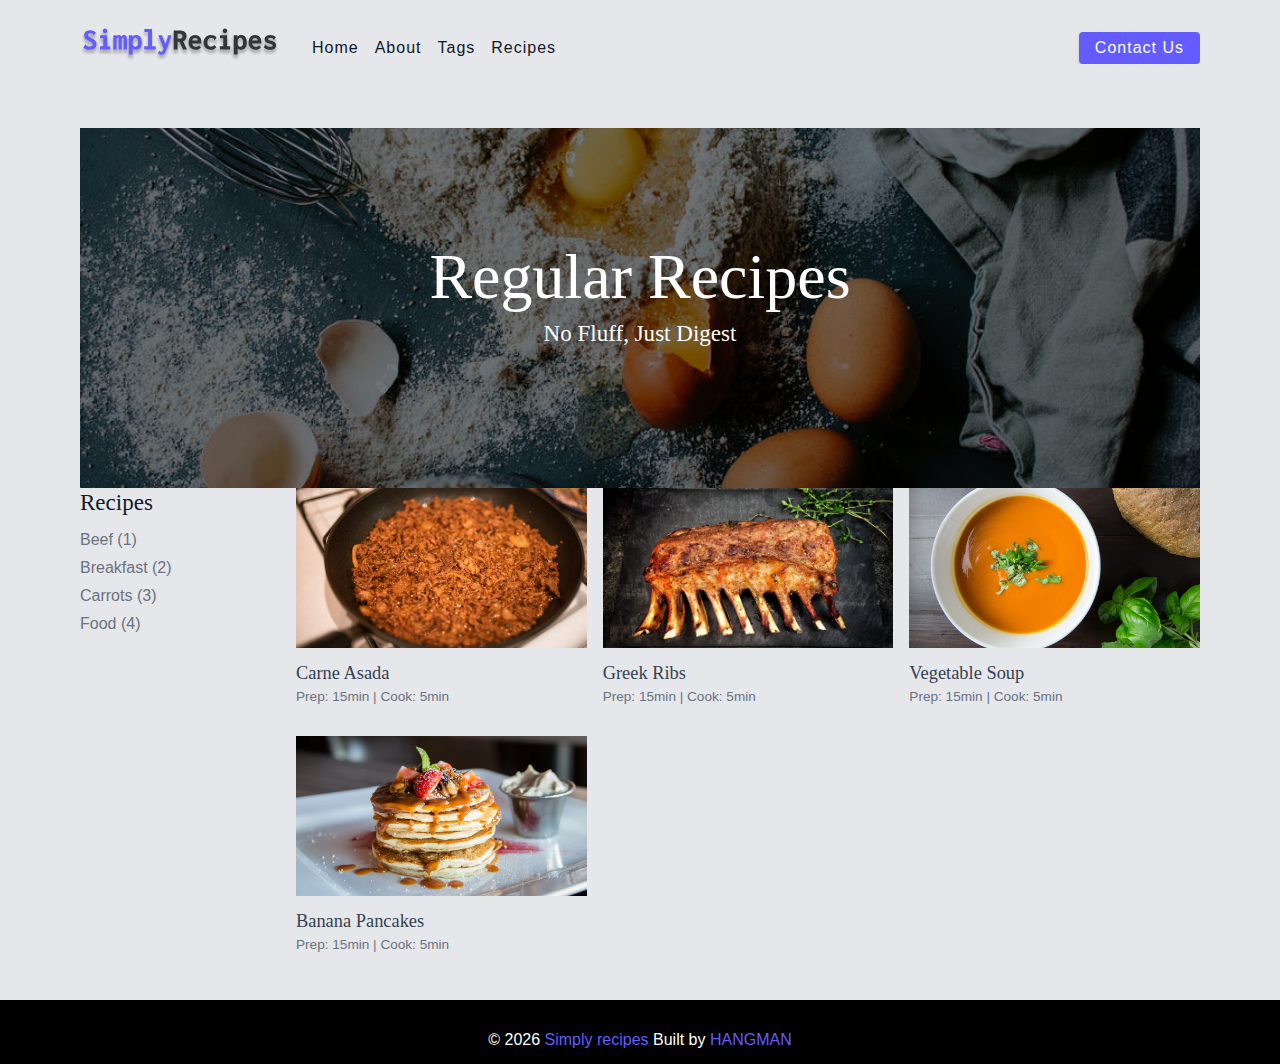
<file: index.html>
<!DOCTYPE html>
<html lang="en">
  <head>
    <meta charset="UTF-8" />
    <meta http-equiv="X-UA-Compatible" content="IE=edge" />
    <meta name="viewport" content="width=device-width, initial-scale=1.0" />
    <title>Simply Recipes || Starter</title>
    <!-- favicon -->
    <link rel="shortcut icon" href="./assets/favicon.ico" type="image/x-icon" />
    <!-- normalize -->
    <link rel="stylesheet" href="./css/normalize.css" />
    <!-- font-awesome -->
    <link
      rel="stylesheet"
      href="https://cdnjs.cloudflare.com/ajax/libs/font-awesome/5.14.0/css/all.min.css"
    />
    <!-- main css -->
    <link rel="stylesheet" href="./css/main.css" />
  </head>
  <body>
  <div class="navbar">
    <div class="nav-center">
      <div class="nav-header">
        <a href="index.html" class="nav-logo">
          <img src="./assets/logo.svg" alt="Simply recipies">
        </a>
        <button type="button" class="btn nav-btn">
          <i class="fas fa-align-justify"></i>
        </button>
      </div>
      <div class="nav-links">
        <a href="index.html" class="nav-link">Home</a>
        <a href="about.html" class="nav-link">About</a>
        <a href="tags.html" class="nav-link">Tags</a>
        <a href="recipes.html" class="nav-link">Recipes</a>
        <div class="nav-link contact-link">
          <a href="contact.html" class="btn">Contact Us</a>
        </div>
      </div>
    </div>
  </div>  
  <main class="page">
    <header class="hero">
      <div class="hero-container">
        <div class="hero-text">
          <h1>Regular recipes</h1>
          <h4>No fluff, just digest</h4>
        </div>
      </div>
    </header>
    <section class="recipes-container">
      <div class="tags-container">
        	<h4>recipes</h4>
          <div class="tags-list">
            <a href="beef-template.html">Beef (1)</a>
            <a href="breakfast.html">Breakfast (2)</a>
            <a href="carrots.html">Carrots (3)</a>
            <a href="tag-template.html">Food (4)</a>
          </div>
      </div>
      <div class="recipes-list">
        <a href="carne.html" class="recipe">
          <img src="./assets/recipes/recipe-1.jpeg" alt="food"
          class="img recipe-img">
          <h5>carne asada</h5>
          <p>Prep: 15min | Cook: 5min</p>
        </a>
        <a href="beef.html" class="recipe">
          <img src="./assets/recipes/recipe-2.jpeg" alt="food"
          class="img recipe-img">
          <h5>Greek ribs</h5>
          <p>Prep: 15min | Cook: 5min</p>
        </a>
        <a href="soup.html" class="recipe">
          <img src="./assets/recipes/recipe-3.jpeg" alt="food"
          class="img recipe-img">
          <h5>Vegetable soup</h5>
          <p>Prep: 15min | Cook: 5min</p>
        </a>
        <a href="single-recipe.html" class="recipe">
          <img src="./assets/recipes/recipe-4.jpeg" alt="food"
          class="img recipe-img">
          <h5>Banana pancakes</h5>
          <p>Prep: 15min | Cook: 5min</p>
        </a>
      </div>

    </section>
  </main>
  <footer class="page-footer">
    <p>&copy; <span id="date"></span>
    <span class="footer-logo">Simply recipes</span>
  Built by <a href="https://github.com/HANGMAN11">HANGMAN</a></p>
  </footer>
  <script src="./js/app.js"></script>  
  </body>
</html>
</file>
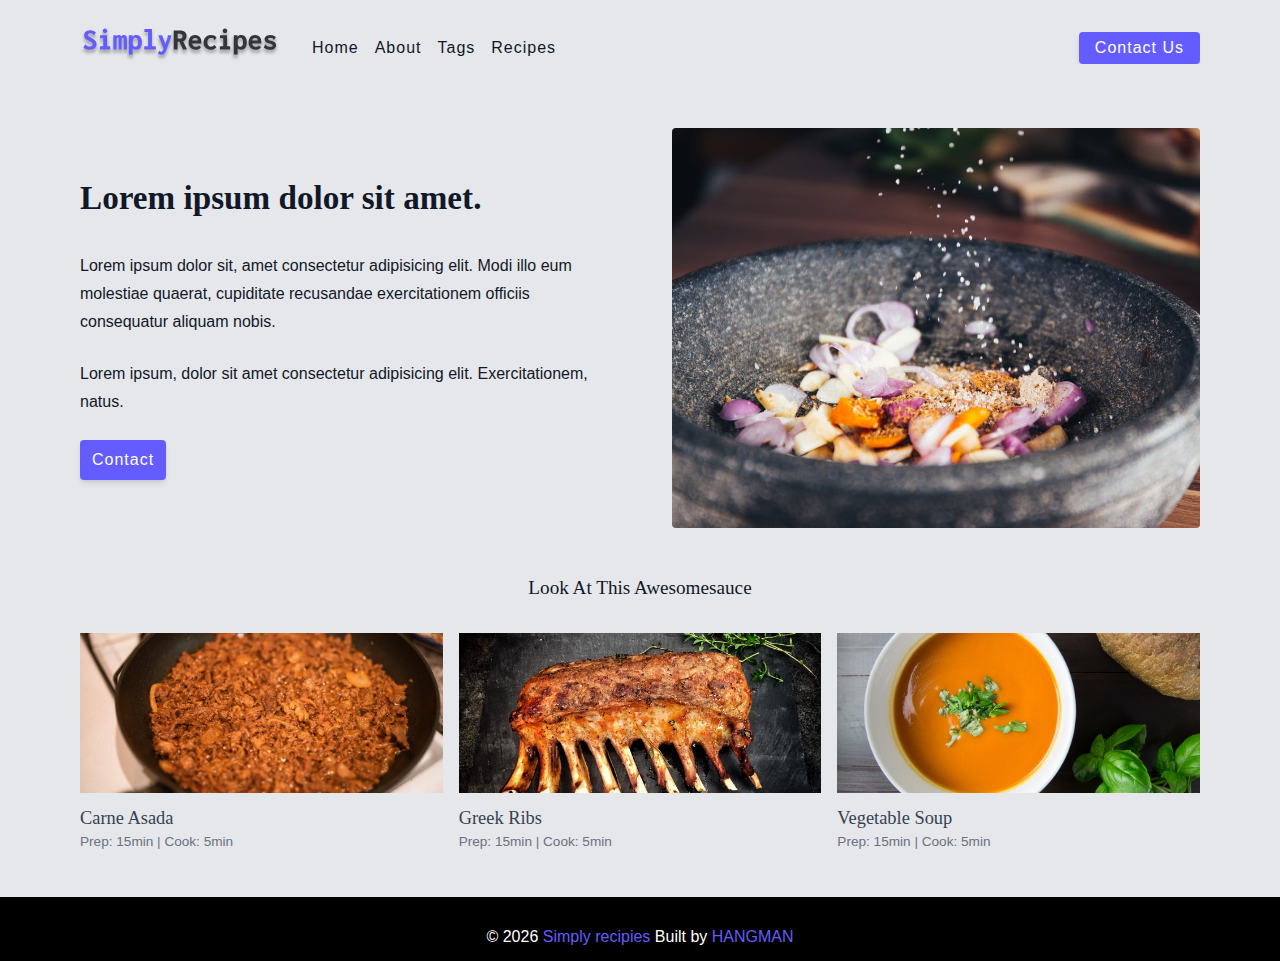
<file: about.html>
<!DOCTYPE html>
<html lang="en">
  <head>
    <meta charset="UTF-8" />
    <meta http-equiv="X-UA-Compatible" content="IE=edge" />
    <meta name="viewport" content="width=device-width, initial-scale=1.0" />
    <title>About || Starter</title>
    <!-- favicon -->
    <link rel="shortcut icon" href="./assets/favicon.ico" type="image/x-icon" />
    <!-- normalize -->
    <link rel="stylesheet" href="./css/normalize.css" />
    <!-- font-awesome -->
    <link
      rel="stylesheet"
      href="https://cdnjs.cloudflare.com/ajax/libs/font-awesome/5.14.0/css/all.min.css"
    />
    <!-- main css -->
    <link rel="stylesheet" href="./css/main.css" />
  </head>
  <body>
   <div class="navbar">
    <div class="nav-center">
      <div class="nav-header">
        <a href="index.html" class="nav-logo">
          <img src="./assets/logo.svg" alt="Simply recipies">
        </a>
        <button type="button" class="btn nav-btn">
          <i class="fas fa-align-justify"></i>
        </button>
      </div>
      <div class="nav-links">
        <a href="index.html" class="nav-link">Home</a>
        <a href="about.html" class="nav-link">About</a>
        <a href="tags.html" class="nav-link">Tags</a>
        <a href="recipes.html" class="nav-link">Recipes</a>
        <div class="nav-link contact-link">
          <a href="contact.html" class="btn">Contact Us</a>
        </div>
      </div>
    </div>
  </div>  
  <main class="page"> 
    <section class="about-page">
      <article>
        <h2>Lorem ipsum dolor sit amet.</h2>
        <p>Lorem ipsum dolor sit, amet consectetur adipisicing elit. Modi illo eum molestiae quaerat, cupiditate recusandae exercitationem officiis consequatur aliquam nobis.</p>
        <p>Lorem ipsum, dolor sit amet consectetur adipisicing elit. Exercitationem, natus.</p>
        <a href="contact.html" class="btn">contact</a>
      </article>
      <img src="./assets/about.jpeg" alt="pouring salt" class="img about-img">
    </section>
      <section class="featured-recipies">
        <h5 class="featured-title">Look at this awesomesauce</h5>
        <div class="recipes-list">
          <a href="single-recipe.html" class="recipe">
            <img src="./assets/recipes/recipe-1.jpeg" alt="food"
            class="img recipe-img">
            <h5>carne asada</h5>
            <p>Prep: 15min | Cook: 5min</p>
          </a>
          <a href="single-recipe.html" class="recipe">
            <img src="./assets/recipes/recipe-2.jpeg" alt="food"
            class="img recipe-img">
            <h5>Greek ribs</h5>
            <p>Prep: 15min | Cook: 5min</p>
          </a>
          <a href="single-recipe.html" class="recipe">
            <img src="./assets/recipes/recipe-3.jpeg" alt="food"
            class="img recipe-img">
            <h5>Vegetable soup</h5>
            <p>Prep: 15min | Cook: 5min</p>
          </a>
        </div>
  
      </section>
    </main>
  <footer class="page-footer">
    <p>&copy; <span id="date"></span>
    <span class="footer-logo">Simply recipies</span>
  Built by <a href="https://github.com/HANGMAN11">HANGMAN</a></p>
  </footer>
  <script src="./js/app.js"></script>  
  </body>
</html>
</file>
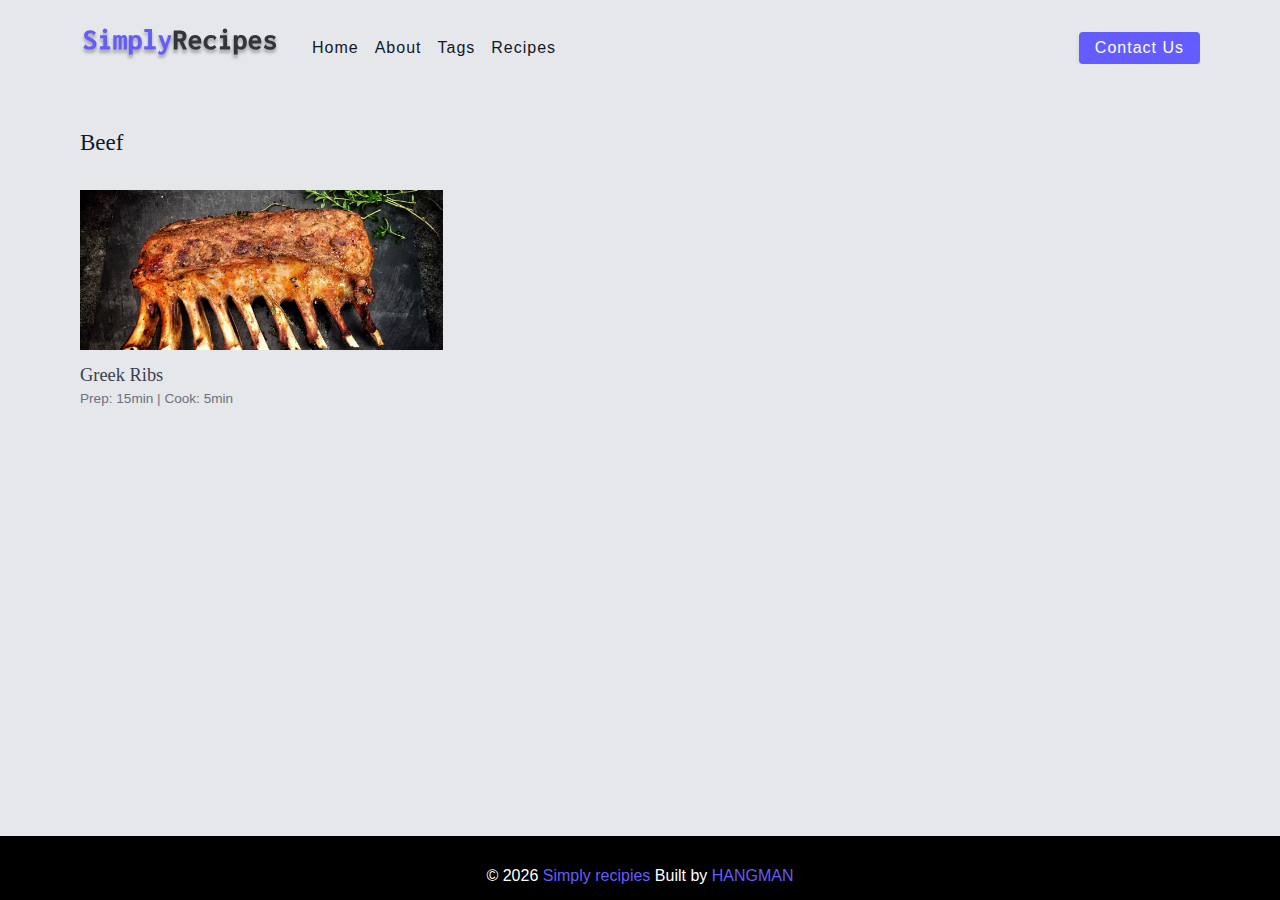
<file: beef-template.html>
<!DOCTYPE html>
<html lang="en">
  <head>
    <meta charset="UTF-8" />
    <meta http-equiv="X-UA-Compatible" content="IE=edge" />
    <meta name="viewport" content="width=device-width, initial-scale=1.0" />
    <title>Beef|| Starter</title>
    <!-- favicon -->
    <link rel="shortcut icon" href="./assets/favicon.ico" type="image/x-icon" />
    <!-- normalize -->
    <link rel="stylesheet" href="./css/normalize.css" />
    <!-- font-awesome -->
    <link
      rel="stylesheet"
      href="https://cdnjs.cloudflare.com/ajax/libs/font-awesome/5.14.0/css/all.min.css"
    />
    <!-- main css -->
    <link rel="stylesheet" href="./css/main.css" />
  </head>
  <body>
   <div class="navbar">
    <div class="nav-center">
      <div class="nav-header">
        <a href="index.html" class="nav-logo">
          <img src="./assets/logo.svg" alt="Simply recipies">
        </a>
        <button type="button" class="btn nav-btn">
          <i class="fas fa-align-justify"></i>
        </button>
      </div>
      <div class="nav-links">
        <a href="index.html" class="nav-link">Home</a>
        <a href="about.html" class="nav-link">About</a>
        <a href="tags.html" class="nav-link">Tags</a>
        <a href="recipes.html" class="nav-link">Recipes</a>
        <div class="nav-link contact-link">
          <a href="contact.html" class="btn">Contact Us</a>
        </div>
      </div>
    </div>
  </div>  
  <main class="page">  
    <div>
      <h4>Beef</h4>
      <div class="recipes-list">
        <a href="beef.html" class="recipe">
          <img src="./assets/recipes/recipe-2.jpeg" alt="food"
          class="img recipe-img">
          <h5>Greek ribs</h5>
          <p>Prep: 15min | Cook: 5min</p>
        </a>
      </div>

    </div>
  </main>
  <footer class="page-footer">
    <p>&copy; <span id="date"></span>
    <span class="footer-logo">Simply recipies</span>
  Built by <a href="https://github.com/HANGMAN11">HANGMAN</a></p>
  </footer>
  <script src="./js/app.js"></script>  
  </body>
</html>
</file>
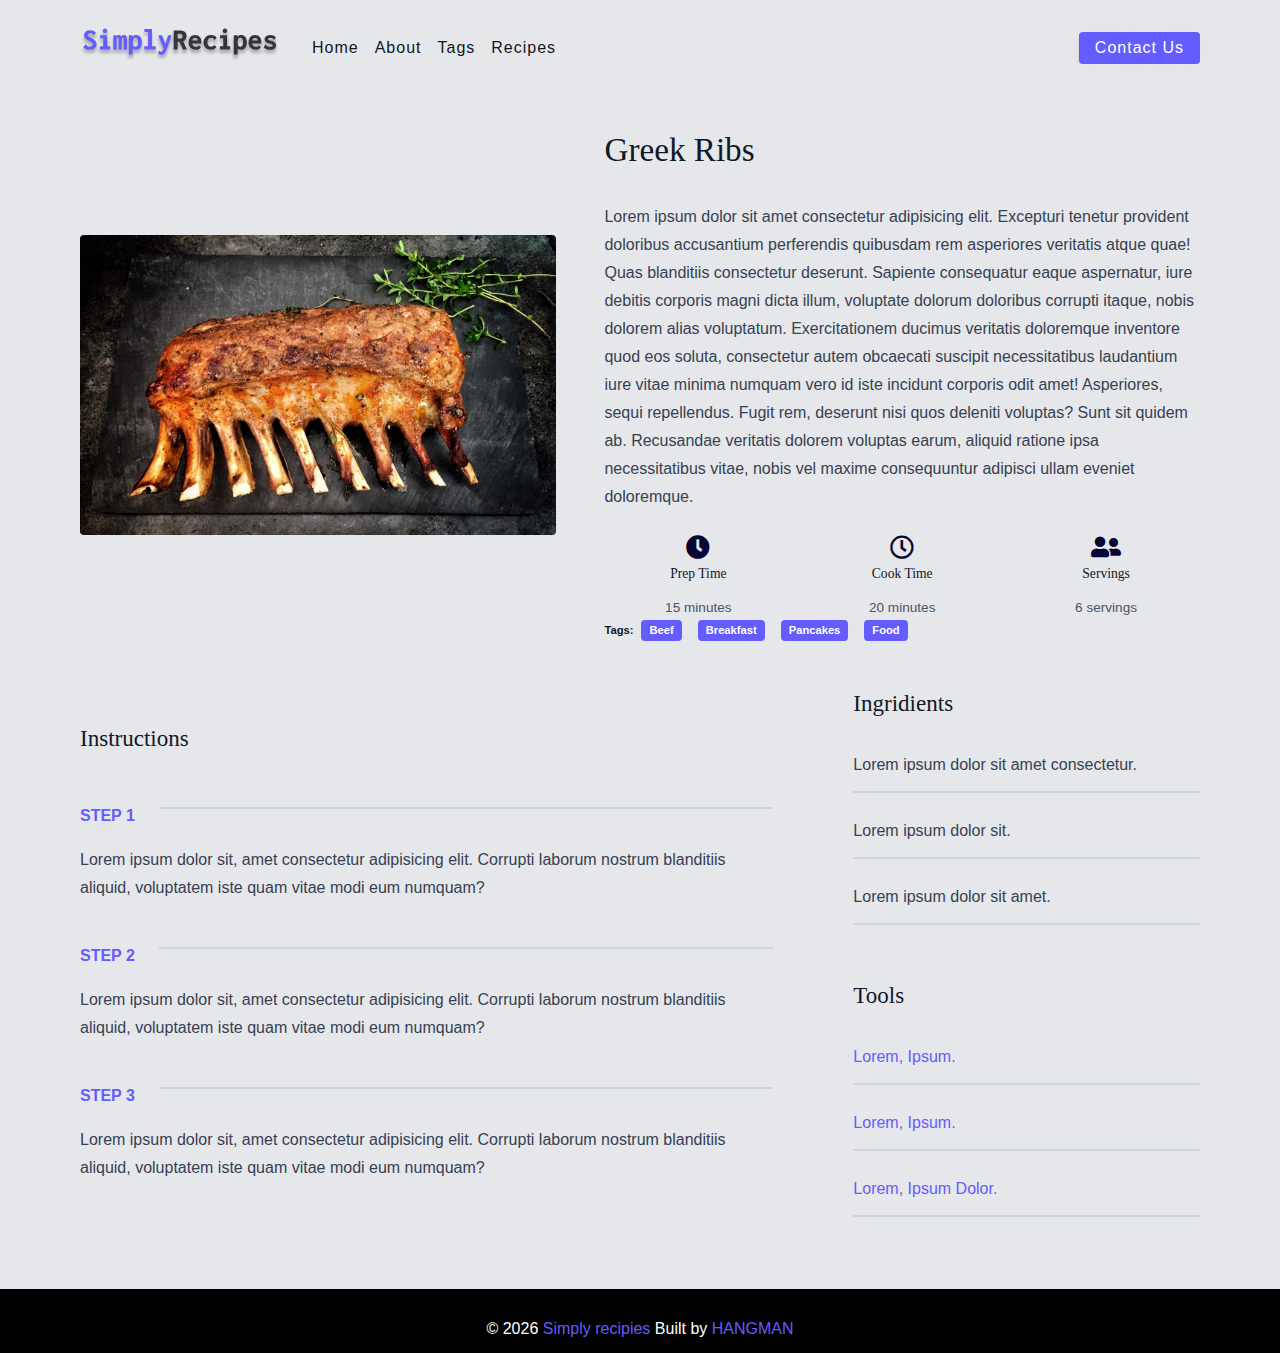
<file: beef.html>
<!DOCTYPE html>
<html lang="en">
  <head>
    <meta charset="UTF-8" />
    <meta http-equiv="X-UA-Compatible" content="IE=edge" />
    <meta name="viewport" content="width=device-width, initial-scale=1.0" />
    <title>Single Recipe || Starter</title>
    <!-- favicon -->
    <link rel="shortcut icon" href="./assets/favicon.ico" type="image/x-icon" />
    <!-- normalize -->
    <link rel="stylesheet" href="./css/normalize.css" />
    <!-- font-awesome -->
    <link
      rel="stylesheet"
      href="https://cdnjs.cloudflare.com/ajax/libs/font-awesome/5.14.0/css/all.min.css"
    />
    <!-- main css -->
    <link rel="stylesheet" href="./css/main.css" />
  </head>
  <body>
  </head>
  <body>
   <div class="navbar">
    <div class="nav-center">
      <div class="nav-header">
        <a href="index.html" class="nav-logo">
          <img src="./assets/logo.svg" alt="Simply recipies">
        </a>
        <button type="button" class="btn nav-btn">
          <i class="fas fa-align-justify"></i>
        </button>
      </div>
      <div class="nav-links">
        <a href="index.html" class="nav-link">Home</a>
        <a href="about.html" class="nav-link">About</a>
        <a href="tags.html" class="nav-link">Tags</a>
        <a href="recipes.html" class="nav-link">Recipes</a>
        <div class="nav-link contact-link">
          <a href="contact.html" class="btn">Contact Us</a>
        </div>
      </div>
    </div>
  </div>  
  <main class="page">  
    <div class="recipe-page">
      <section class="recipe-hero">
        <img src="./assets/recipes/recipe-2.jpeg" class="img recipe-hero-img" alt="pancakes">
        <article>
          <h2>Greek ribs</h2>
          <p>Lorem ipsum dolor sit amet consectetur adipisicing elit. Excepturi tenetur provident doloribus accusantium perferendis quibusdam rem asperiores veritatis atque quae! Quas blanditiis consectetur deserunt. Sapiente consequatur eaque aspernatur, iure debitis corporis magni dicta illum, voluptate dolorum doloribus corrupti itaque, nobis dolorem alias voluptatum. Exercitationem ducimus veritatis doloremque inventore quod eos soluta, consectetur autem obcaecati suscipit necessitatibus laudantium iure vitae minima numquam vero id iste incidunt corporis odit amet! Asperiores, sequi repellendus. Fugit rem, deserunt nisi quos deleniti voluptas? Sunt sit quidem ab. Recusandae veritatis dolorem voluptas earum, aliquid ratione ipsa necessitatibus vitae, nobis vel maxime consequuntur adipisci ullam eveniet doloremque.</p>
          <div class="recipe-icons">
            <article>
              <i class="fas fa-clock"></i>
              <h5>prep time</h5>
              <p>15 minutes</p>
            </article>
            <article>
              <i class="far fa-clock"></i>
              <h5>cook time</h5>
              <p>20 minutes</p>
            </article>
            <article>
              <i class="fas fa-user-friends"></i>
              <h5>Servings</h5>
              <p>6 servings</p>
            </article>
          </div>
          <div class="recipe-tags">
            Tags: <a href="tag-template.html">Beef</a>
            <a href="tag-template.html">Breakfast</a>
            <a href="tag-template.html">Pancakes</a>
            <a href="tag-template.html">Food</a>
          </div>
        </article>
      </section>
      <section class="recipe-content">
        <article>
          <h4>Instructions</h4>
          <div class="single-instruction">
            <header>
              <p>Step 1</p>
              <div></div>
            </header>
            <p>
              Lorem ipsum dolor sit, amet consectetur adipisicing elit. Corrupti laborum nostrum blanditiis aliquid, voluptatem iste quam vitae modi eum numquam?
            </p>
            <div class="single-instruction">
              <header>
                <p>Step 2</p>
                <div></div>
              </header>
              <p>
                Lorem ipsum dolor sit, amet consectetur adipisicing elit. Corrupti laborum nostrum blanditiis aliquid, voluptatem iste quam vitae modi eum numquam?
              </p>
              <div class="single-instruction">
                <header>
                  <p>Step 3</p>
                  <div></div>
                </header>
                <p>
                  Lorem ipsum dolor sit, amet consectetur adipisicing elit. Corrupti laborum nostrum blanditiis aliquid, voluptatem iste quam vitae modi eum numquam?
                </p>
          </div>
        </article>
        <article class="second-column">
          <div>
            <h4>Ingridients</h4>
            <p class="single-ingridient">
              Lorem ipsum dolor sit amet consectetur.
            </p>
            <p class="single-ingridient">
              Lorem ipsum dolor sit.
            </p>
            <p class="single-ingridient">
              Lorem ipsum dolor sit amet.
            </p>
          </div>
          <div>
            <h4>Tools</h4>
            <p class="single-tool">
              Lorem, ipsum.
            </p>
            <p class="single-tool">
              Lorem, ipsum.
            </p>
            <p class="single-tool">
              Lorem, ipsum dolor.
            </p>
          </div>
        </article>
      </section>

    </div>
  </main>
  <footer class="page-footer">
    <p>&copy; <span id="date"></span>
    <span class="footer-logo">Simply recipies</span>
  Built by <a href="https://github.com/HANGMAN11">HANGMAN</a></p>
  </footer>
  <script src="./js/app.js"></script>  
  </body>
</html>
</file>
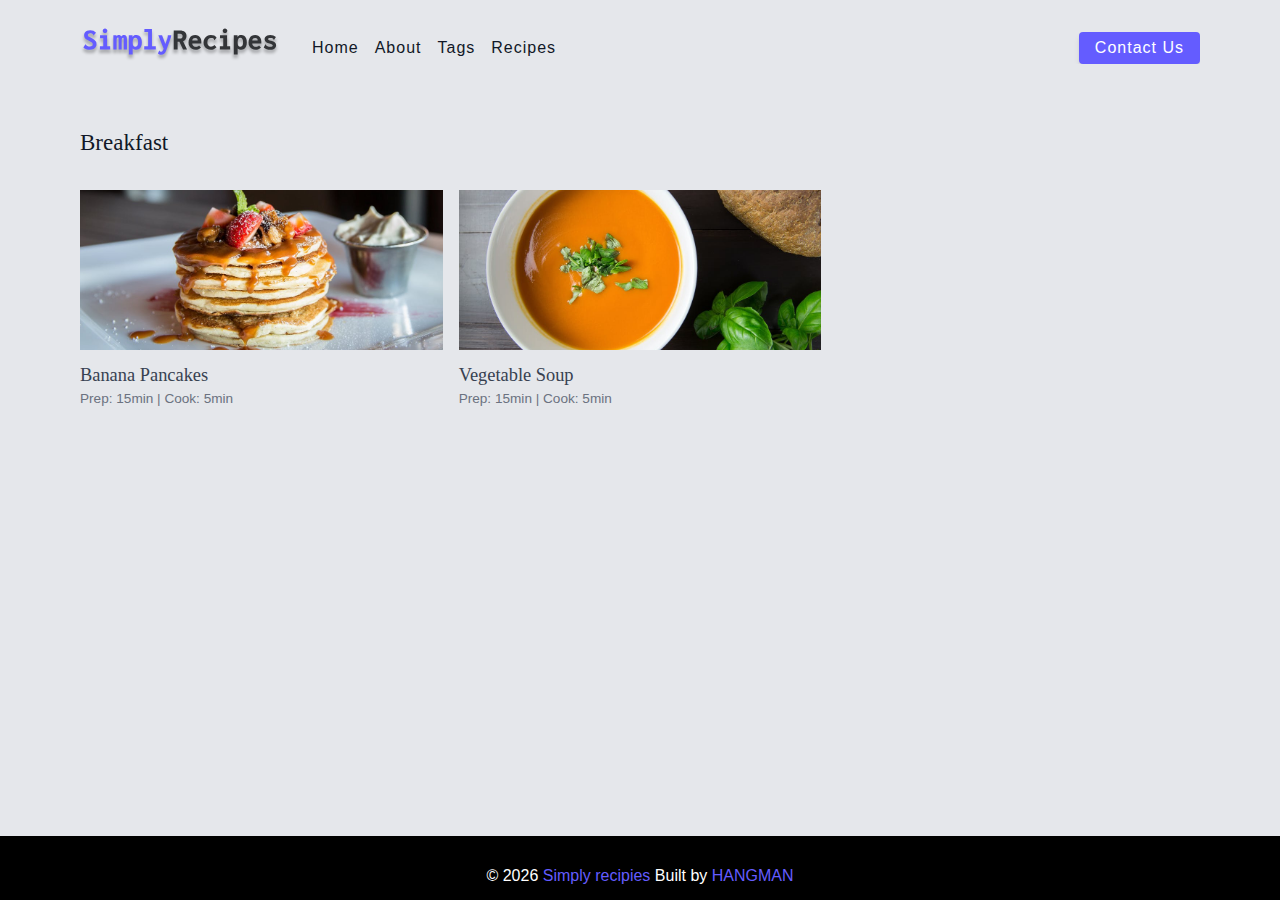
<file: breakfast.html>
<!DOCTYPE html>
<html lang="en">
  <head>
    <meta charset="UTF-8" />
    <meta http-equiv="X-UA-Compatible" content="IE=edge" />
    <meta name="viewport" content="width=device-width, initial-scale=1.0" />
    <title>Breakfast|| Starter</title>
    <!-- favicon -->
    <link rel="shortcut icon" href="./assets/favicon.ico" type="image/x-icon" />
    <!-- normalize -->
    <link rel="stylesheet" href="./css/normalize.css" />
    <!-- font-awesome -->
    <link
      rel="stylesheet"
      href="https://cdnjs.cloudflare.com/ajax/libs/font-awesome/5.14.0/css/all.min.css"
    />
    <!-- main css -->
    <link rel="stylesheet" href="./css/main.css" />
  </head>
  <body>
   <div class="navbar">
    <div class="nav-center">
      <div class="nav-header">
        <a href="index.html" class="nav-logo">
          <img src="./assets/logo.svg" alt="Simply recipies">
        </a>
        <button type="button" class="btn nav-btn">
          <i class="fas fa-align-justify"></i>
        </button>
      </div>
      <div class="nav-links">
        <a href="index.html" class="nav-link">Home</a>
        <a href="about.html" class="nav-link">About</a>
        <a href="tags.html" class="nav-link">Tags</a>
        <a href="recipes.html" class="nav-link">Recipes</a>
        <div class="nav-link contact-link">
          <a href="contact.html" class="btn">Contact Us</a>
        </div>
      </div>
    </div>
  </div>  
  <main class="page">  
    <div>
      <h4>Breakfast</h4>
      <div class="recipes-list">
        <a href="single-recipe.html" class="recipe">
            <img src="./assets/recipes/recipe-4.jpeg" alt="food"
            class="img recipe-img">
            <h5>Banana pancakes</h5>
            <p>Prep: 15min | Cook: 5min</p>
          </a>
        <a href="soup.html" class="recipe">
          <img src="./assets/recipes/recipe-3.jpeg" alt="food" class="img recipe-img">
          <h5>Vegetable soup</h5>
          <p>Prep: 15min | Cook: 5min</p>
        </a>
      </div>
    </div>
  </main>
  <footer class="page-footer">
    <p>&copy; <span id="date"></span>
    <span class="footer-logo">Simply recipies</span>
  Built by <a href="https://github.com/HANGMAN11">HANGMAN</a></p>
  </footer>
  <script src="./js/app.js"></script>  
  </body>
</html>
</file>
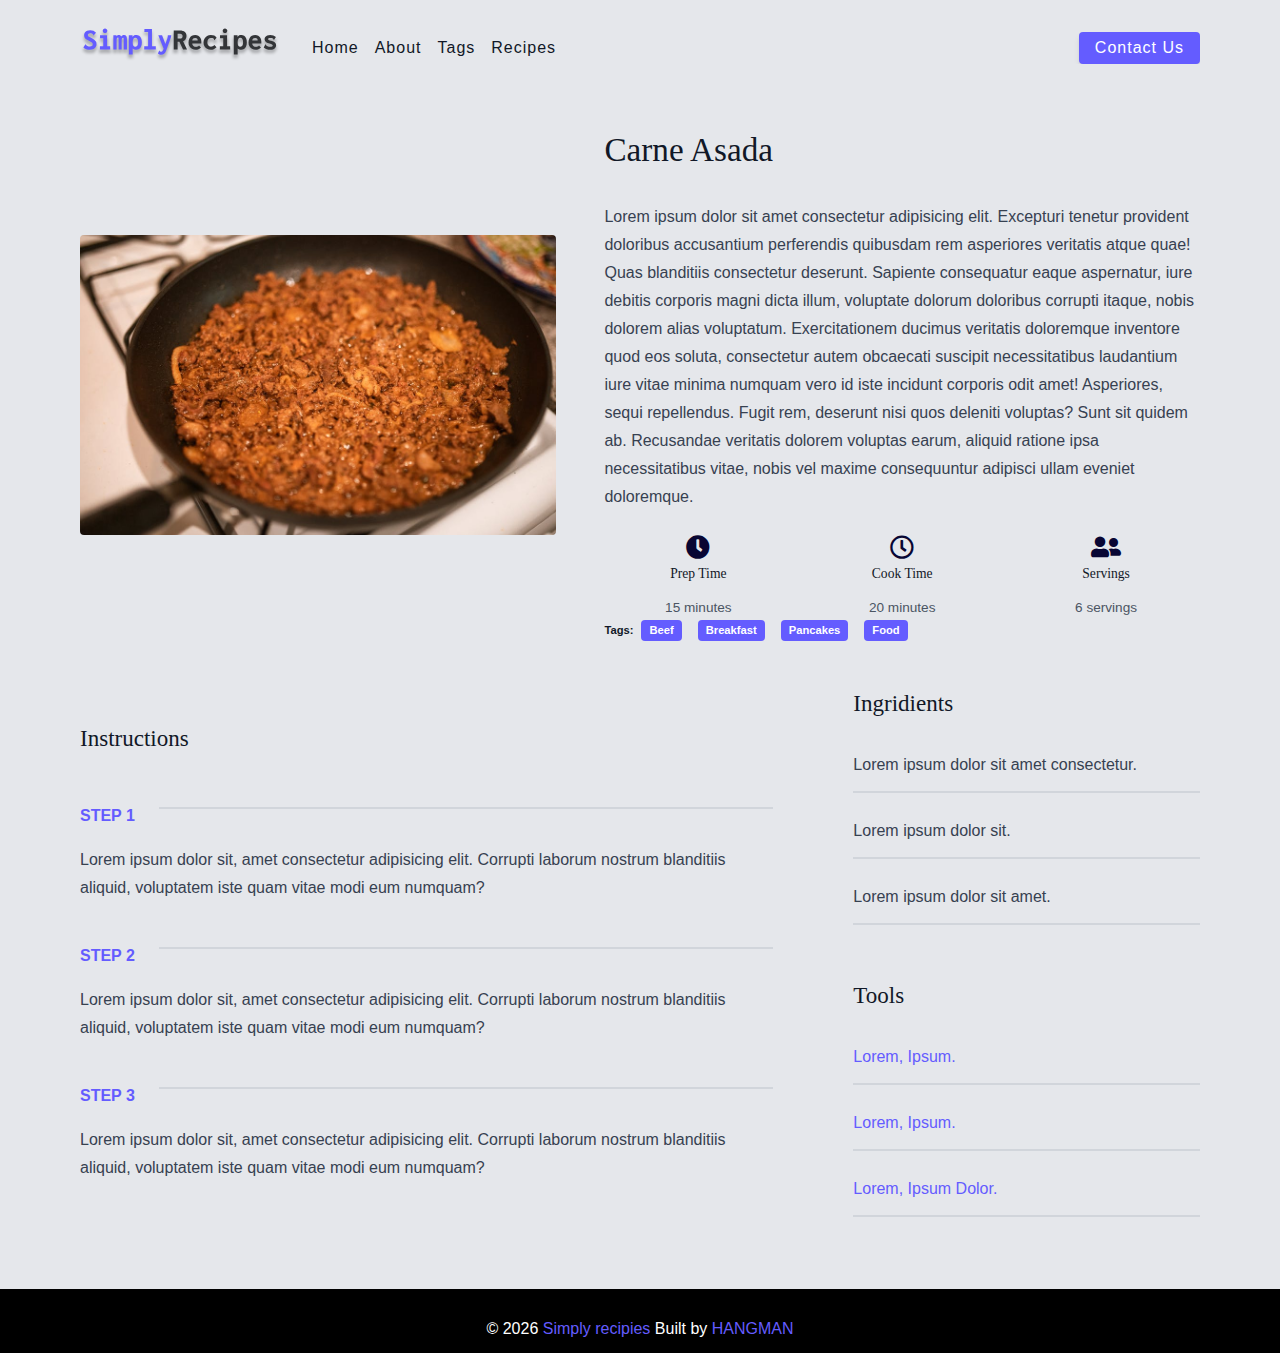
<file: carne.html>
<!DOCTYPE html>
<html lang="en">
  <head>
    <meta charset="UTF-8" />
    <meta http-equiv="X-UA-Compatible" content="IE=edge" />
    <meta name="viewport" content="width=device-width, initial-scale=1.0" />
    <title>Single Recipe || Starter</title>
    <!-- favicon -->
    <link rel="shortcut icon" href="./assets/favicon.ico" type="image/x-icon" />
    <!-- normalize -->
    <link rel="stylesheet" href="./css/normalize.css" />
    <!-- font-awesome -->
    <link
      rel="stylesheet"
      href="https://cdnjs.cloudflare.com/ajax/libs/font-awesome/5.14.0/css/all.min.css"
    />
    <!-- main css -->
    <link rel="stylesheet" href="./css/main.css" />
  </head>
  <body>
  </head>
  <body>
   <div class="navbar">
    <div class="nav-center">
      <div class="nav-header">
        <a href="index.html" class="nav-logo">
          <img src="./assets/logo.svg" alt="Simply recipies">
        </a>
        <button type="button" class="btn nav-btn">
          <i class="fas fa-align-justify"></i>
        </button>
      </div>
      <div class="nav-links">
        <a href="index.html" class="nav-link">Home</a>
        <a href="about.html" class="nav-link">About</a>
        <a href="tags.html" class="nav-link">Tags</a>
        <a href="recipes.html" class="nav-link">Recipes</a>
        <div class="nav-link contact-link">
          <a href="contact.html" class="btn">Contact Us</a>
        </div>
      </div>
    </div>
  </div>  
  <main class="page">  
    <div class="recipe-page">
      <section class="recipe-hero">
        <img src="./assets/recipes/recipe-1.jpeg" class="img recipe-hero-img" alt="carne-asada">
        <article>
          <h2>Carne Asada</h2>
          <p>Lorem ipsum dolor sit amet consectetur adipisicing elit. Excepturi tenetur provident doloribus accusantium perferendis quibusdam rem asperiores veritatis atque quae! Quas blanditiis consectetur deserunt. Sapiente consequatur eaque aspernatur, iure debitis corporis magni dicta illum, voluptate dolorum doloribus corrupti itaque, nobis dolorem alias voluptatum. Exercitationem ducimus veritatis doloremque inventore quod eos soluta, consectetur autem obcaecati suscipit necessitatibus laudantium iure vitae minima numquam vero id iste incidunt corporis odit amet! Asperiores, sequi repellendus. Fugit rem, deserunt nisi quos deleniti voluptas? Sunt sit quidem ab. Recusandae veritatis dolorem voluptas earum, aliquid ratione ipsa necessitatibus vitae, nobis vel maxime consequuntur adipisci ullam eveniet doloremque.</p>
          <div class="recipe-icons">
            <article>
              <i class="fas fa-clock"></i>
              <h5>prep time</h5>
              <p>15 minutes</p>
            </article>
            <article>
              <i class="far fa-clock"></i>
              <h5>cook time</h5>
              <p>20 minutes</p>
            </article>
            <article>
              <i class="fas fa-user-friends"></i>
              <h5>Servings</h5>
              <p>6 servings</p>
            </article>
          </div>
          <div class="recipe-tags">
            Tags: <a href="tag-template.html">Beef</a>
            <a href="tag-template.html">Breakfast</a>
            <a href="tag-template.html">Pancakes</a>
            <a href="tag-template.html">Food</a>
          </div>
        </article>
      </section>
      <section class="recipe-content">
        <article>
          <h4>Instructions</h4>
          <div class="single-instruction">
            <header>
              <p>Step 1</p>
              <div></div>
            </header>
            <p>
              Lorem ipsum dolor sit, amet consectetur adipisicing elit. Corrupti laborum nostrum blanditiis aliquid, voluptatem iste quam vitae modi eum numquam?
            </p>
            <div class="single-instruction">
              <header>
                <p>Step 2</p>
                <div></div>
              </header>
              <p>
                Lorem ipsum dolor sit, amet consectetur adipisicing elit. Corrupti laborum nostrum blanditiis aliquid, voluptatem iste quam vitae modi eum numquam?
              </p>
              <div class="single-instruction">
                <header>
                  <p>Step 3</p>
                  <div></div>
                </header>
                <p>
                  Lorem ipsum dolor sit, amet consectetur adipisicing elit. Corrupti laborum nostrum blanditiis aliquid, voluptatem iste quam vitae modi eum numquam?
                </p>
          </div>
        </article>
        <article class="second-column">
          <div>
            <h4>Ingridients</h4>
            <p class="single-ingridient">
              Lorem ipsum dolor sit amet consectetur.
            </p>
            <p class="single-ingridient">
              Lorem ipsum dolor sit.
            </p>
            <p class="single-ingridient">
              Lorem ipsum dolor sit amet.
            </p>
          </div>
          <div>
            <h4>Tools</h4>
            <p class="single-tool">
              Lorem, ipsum.
            </p>
            <p class="single-tool">
              Lorem, ipsum.
            </p>
            <p class="single-tool">
              Lorem, ipsum dolor.
            </p>
          </div>
        </article>
      </section>

    </div>
  </main>
  <footer class="page-footer">
    <p>&copy; <span id="date"></span>
    <span class="footer-logo">Simply recipies</span>
  Built by <a href="https://github.com/HANGMAN11">HANGMAN</a></p>
  </footer>
  <script src="./js/app.js"></script>  
  </body>
</html>
</file>
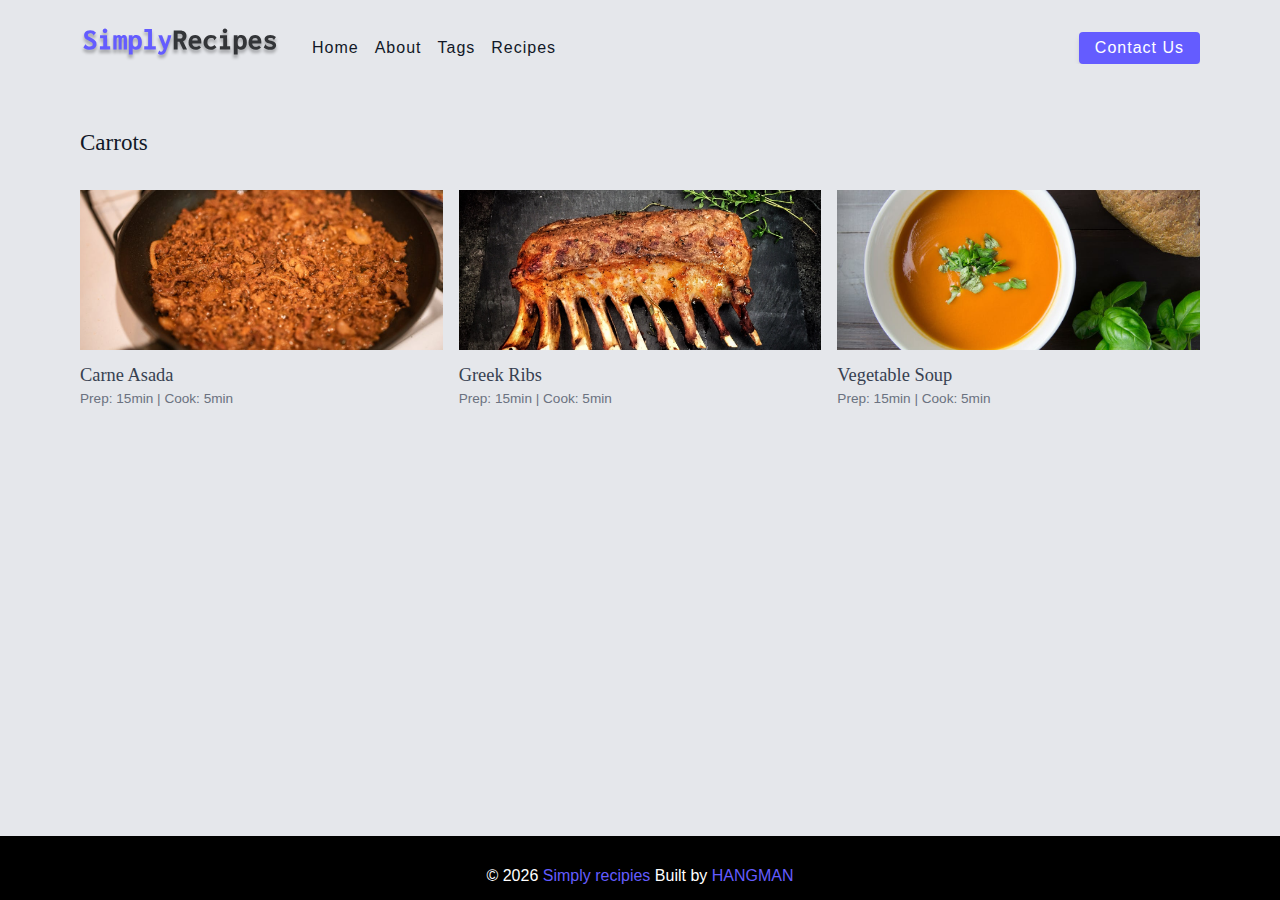
<file: carrots.html>
<!DOCTYPE html>
<html lang="en">
  <head>
    <meta charset="UTF-8" />
    <meta http-equiv="X-UA-Compatible" content="IE=edge" />
    <meta name="viewport" content="width=device-width, initial-scale=1.0" />
    <title>Carrots|| Starter</title>
    <!-- favicon -->
    <link rel="shortcut icon" href="./assets/favicon.ico" type="image/x-icon" />
    <!-- normalize -->
    <link rel="stylesheet" href="./css/normalize.css" />
    <!-- font-awesome -->
    <link
      rel="stylesheet"
      href="https://cdnjs.cloudflare.com/ajax/libs/font-awesome/5.14.0/css/all.min.css"
    />
    <!-- main css -->
    <link rel="stylesheet" href="./css/main.css" />
  </head>
  <body>
   <div class="navbar">
    <div class="nav-center">
      <div class="nav-header">
        <a href="index.html" class="nav-logo">
          <img src="./assets/logo.svg" alt="Simply recipies">
        </a>
        <button type="button" class="btn nav-btn">
          <i class="fas fa-align-justify"></i>
        </button>
      </div>
      <div class="nav-links">
        <a href="index.html" class="nav-link">Home</a>
        <a href="about.html" class="nav-link">About</a>
        <a href="tags.html" class="nav-link">Tags</a>
        <a href="recipes.html" class="nav-link">Recipes</a>
        <div class="nav-link contact-link">
          <a href="contact.html" class="btn">Contact Us</a>
        </div>
      </div>
    </div>
  </div>  
  <main class="page">  
    <div>
      <h4>Carrots</h4>
      <div class="recipes-list">
        <a href="carne.html" class="recipe">
          <img src="./assets/recipes/recipe-1.jpeg" alt="food"
          class="img recipe-img">
          <h5>carne asada</h5>
          <p>Prep: 15min | Cook: 5min</p>
        </a>
        <a href="beef.html" class="recipe">
          <img src="./assets/recipes/recipe-2.jpeg" alt="food"
          class="img recipe-img">
          <h5>Greek ribs</h5>
          <p>Prep: 15min | Cook: 5min</p>
        </a>
        <a href="soup.html" class="recipe">
          <img src="./assets/recipes/recipe-3.jpeg" alt="food"
          class="img recipe-img">
          <h5>Vegetable soup</h5>
          <p>Prep: 15min | Cook: 5min</p>
        </a>
      </div>

    </div>
  </main>
  <footer class="page-footer">
    <p>&copy; <span id="date"></span>
    <span class="footer-logo">Simply recipies</span>
  Built by <a href="https://github.com/HANGMAN11">HANGMAN</a></p>
  </footer>
  <script src="./js/app.js"></script>  
  </body>
</html>
</file>
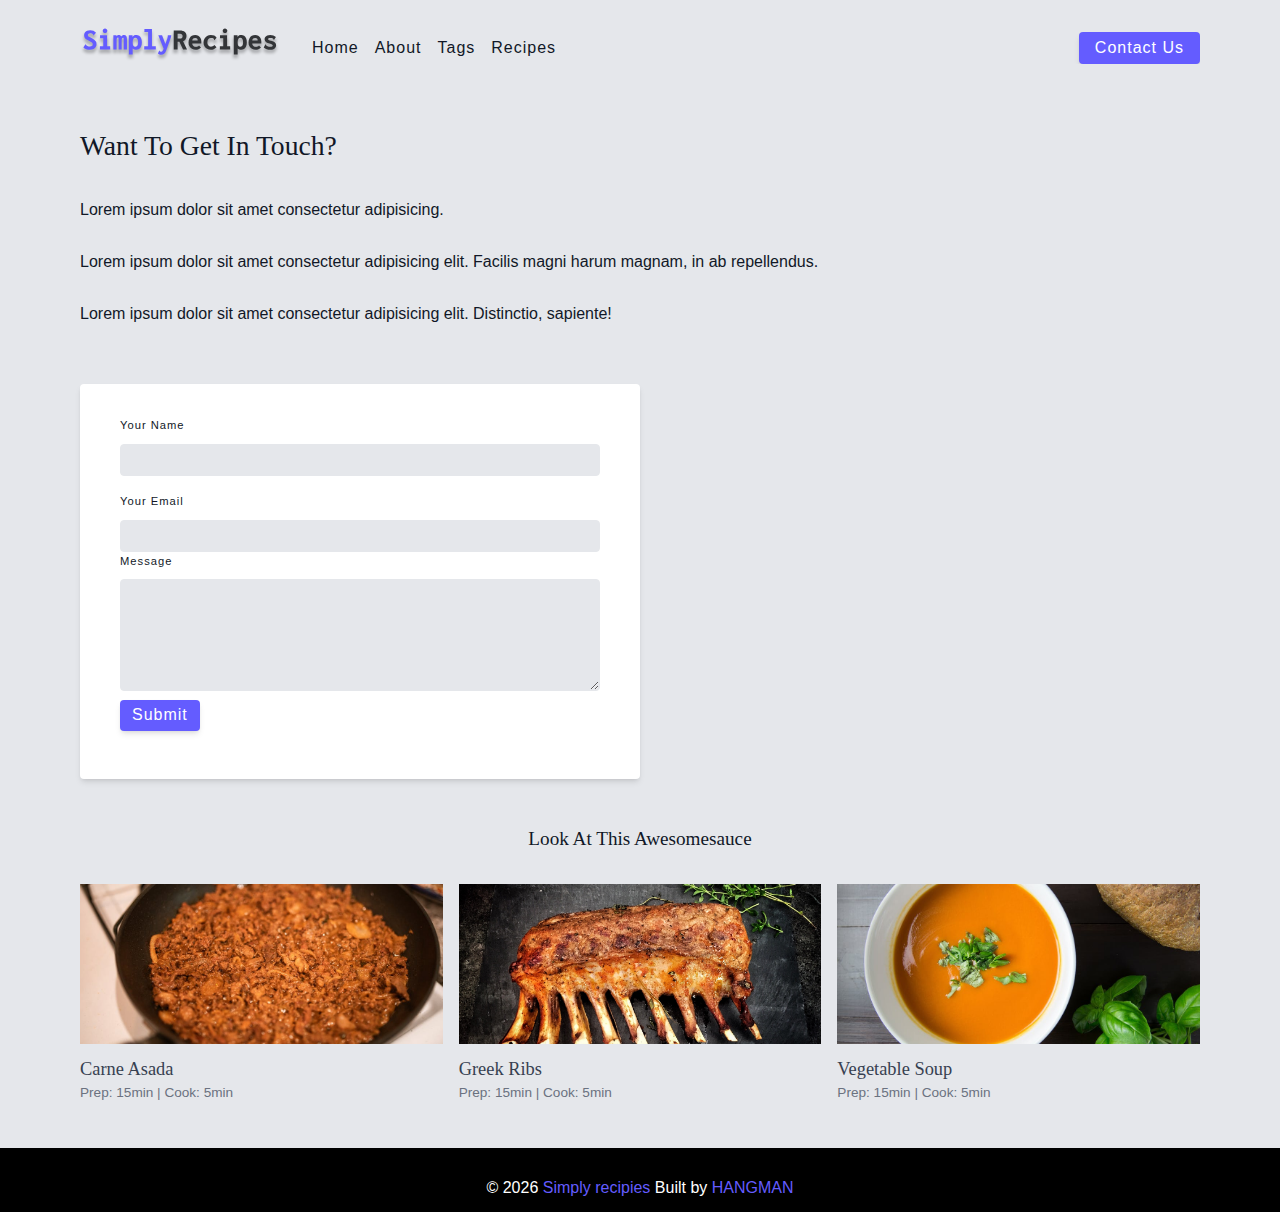
<file: contact.html>
<!DOCTYPE html>
<html lang="en">
  <head>
    <meta charset="UTF-8" />
    <meta http-equiv="X-UA-Compatible" content="IE=edge" />
    <meta name="viewport" content="width=device-width, initial-scale=1.0" />
    <title>Contact || Starter</title>
    <!-- favicon -->
    <link rel="shortcut icon" href="./assets/favicon.ico" type="image/x-icon" />
    <!-- normalize -->
    <link rel="stylesheet" href="./css/normalize.css" />
    <!-- font-awesome -->
    <link
      rel="stylesheet"
      href="https://cdnjs.cloudflare.com/ajax/libs/font-awesome/5.14.0/css/all.min.css"
    />
    <!-- main css -->
    <link rel="stylesheet" href="./css/main.css" />
  </head>
  <body>
    <div class="navbar">
      <div class="nav-center">
        <div class="nav-header">
          <a href="index.html" class="nav-logo">
            <img src="./assets/logo.svg" alt="Simply recipies">
          </a>
          <button type="button" class="btn nav-btn">
            <i class="fas fa-align-justify"></i>
          </button>
        </div>
   <div class="nav-links">
    <a href="index.html" class="nav-link">Home</a>
    <a href="about.html" class="nav-link">About</a>
    <a href="tags.html" class="nav-link">Tags</a>
    <a href="recipes.html" class="nav-link">Recipes</a>
    <div class="nav-link contact-link">
      <a href="contact.html" class="btn">Contact Us</a>
    </div>
  </div>
</div>
</div> 
<main class="page">
  <section class="contact-container">
    <article class="contact-info">
      <h3>Want to get in touch?</h3>
      <p>Lorem ipsum dolor sit amet consectetur adipisicing.</p>
      <p>Lorem ipsum dolor sit amet consectetur adipisicing elit. Facilis magni harum magnam, in ab repellendus.</p>
      <p>Lorem ipsum dolor sit amet consectetur adipisicing elit. Distinctio, sapiente!</p>
    </article>
    <article>
      <form class="form contact-form">
        <div class="form-row">
          <label for="name" class="form-label">your name</label>
          <input type="text" name="name" id="name" class="form-input">
        </div>
        <div class="form-row">
          <label for="email" class="form-label">your email</label>
          <input type="email" name="email" id="email" class="form-input">
        <div class="form-row">
          <label for="message" class="form-label">message</label>
          <textarea name="message" id="message" class="form-textarea"></textarea>
          <button type="submit" class="btn btn-block">submit</button>
        </div>
        </div>
      </form>
    </article>
  </section>
  <section class="featured-recipies">
    <h5 class="featured-title">Look at this awesomesauce</h5>
    <div class="recipes-list">
      <a href="single-recipe.html" class="recipe">
        <img src="./assets/recipes/recipe-1.jpeg" alt="food"
        class="img recipe-img">
        <h5>carne asada</h5>
        <p>Prep: 15min | Cook: 5min</p>
      </a>
      <a href="single-recipe.html" class="recipe">
        <img src="./assets/recipes/recipe-2.jpeg" alt="food"
        class="img recipe-img">
        <h5>Greek ribs</h5>
        <p>Prep: 15min | Cook: 5min</p>
      </a>
      <a href="single-recipe.html" class="recipe">
        <img src="./assets/recipes/recipe-3.jpeg" alt="food"
        class="img recipe-img">
        <h5>Vegetable soup</h5>
        <p>Prep: 15min | Cook: 5min</p>
      </a>
    </div>

  </section>
  </section>
</main>
<footer class="page-footer">
<p>&copy; <span id="date"></span>
<span class="footer-logo">Simply recipies</span>
Built by <a href="https://github.com/HANGMAN11">HANGMAN</a></p>
</footer>
<script src="./js/app.js"></script>  
  </body>
</html>
</file>
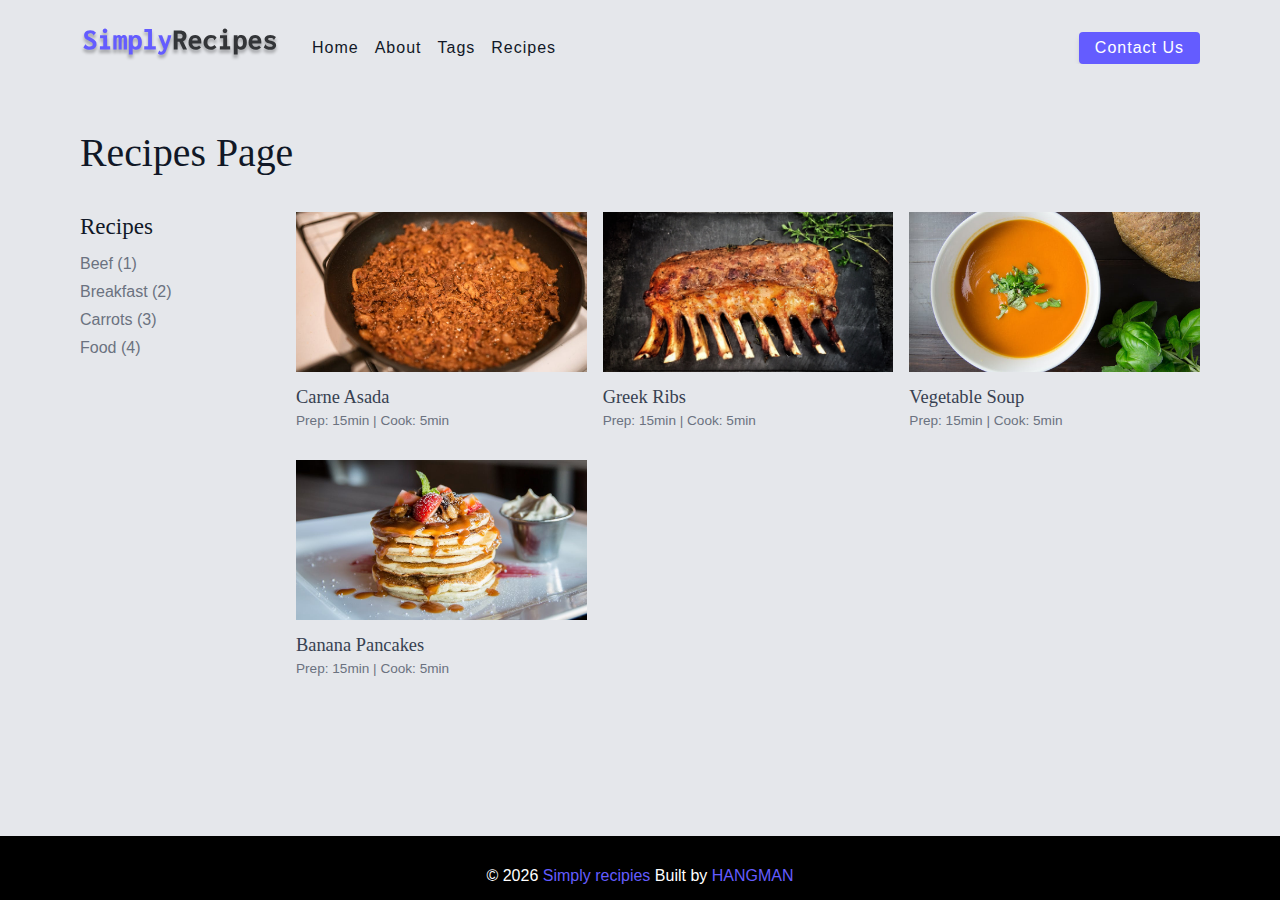
<file: recipes.html>
<!DOCTYPE html>
<html lang="en">
  <head>
    <meta charset="UTF-8" />
    <meta http-equiv="X-UA-Compatible" content="IE=edge" />
    <meta name="viewport" content="width=device-width, initial-scale=1.0" />
    <title>Recipes || Starter</title>
    <!-- favicon -->
    <link rel="shortcut icon" href="./assets/favicon.ico" type="image/x-icon" />
    <!-- normalize -->
    <link rel="stylesheet" href="./css/normalize.css" />
    <!-- font-awesome -->
    <link
      rel="stylesheet"
      href="https://cdnjs.cloudflare.com/ajax/libs/font-awesome/5.14.0/css/all.min.css"
    />
    <!-- main css -->
    <link rel="stylesheet" href="./css/main.css" />
  </head>
  <body>
    <div class="navbar">
      <div class="nav-center">
        <div class="nav-header">
          <a href="index.html" class="nav-logo">
            <img src="./assets/logo.svg" alt="Simply recipies">
          </a>
          <button type="button" class="btn nav-btn">
            <i class="fas fa-align-justify"></i>
          </button>
        </div>
   <div class="nav-links">
    <a href="index.html" class="nav-link">Home</a>
    <a href="about.html" class="nav-link">About</a>
    <a href="tags.html" class="nav-link">Tags</a>
    <a href="recipes.html" class="nav-link">Recipes</a>
    <div class="nav-link contact-link">
      <a href="contact.html" class="btn">Contact Us</a>
    </div>
  </div>
</div>
</div> 
<main class="page">
  <h1>Recipes Page</h1>
  <section class="recipes-container">
    <div class="tags-container">
        <h4>recipes</h4>
        <div class="tags-list">
          <a href="beef-template.html">Beef (1)</a>
          <a href="breakfast.html">Breakfast (2)</a>
          <a href="carrots.html">Carrots (3)</a>
          <a href="tag-template.html">Food (4)</a>
        </div>
    </div>
    <div class="recipes-list">
      <a href="single-recipe.html" class="recipe">
        <img src="./assets/recipes/recipe-1.jpeg" alt="food"
        class="img recipe-img">
        <h5>carne asada</h5>
        <p>Prep: 15min | Cook: 5min</p>
      </a>
      <a href="single-recipe.html" class="recipe">
        <img src="./assets/recipes/recipe-2.jpeg" alt="food"
        class="img recipe-img">
        <h5>Greek ribs</h5>
        <p>Prep: 15min | Cook: 5min</p>
      </a>
      <a href="single-recipe.html" class="recipe">
        <img src="./assets/recipes/recipe-3.jpeg" alt="food"
        class="img recipe-img">
        <h5>Vegetable soup</h5>
        <p>Prep: 15min | Cook: 5min</p>
      </a>
      <a href="single-recipe.html" class="recipe">
        <img src="./assets/recipes/recipe-4.jpeg" alt="food"
        class="img recipe-img">
        <h5>Banana pancakes</h5>
        <p>Prep: 15min | Cook: 5min</p>
      </a>
    </div>

  </section>
</main>
<footer class="page-footer">
<p>&copy; <span id="date"></span>
<span class="footer-logo">Simply recipies</span>
Built by <a href="https://github.com/HANGMAN11">HANGMAN</a></p>
</footer>
<script src="./js/app.js"></script>  
  </body>
</html>
</file>
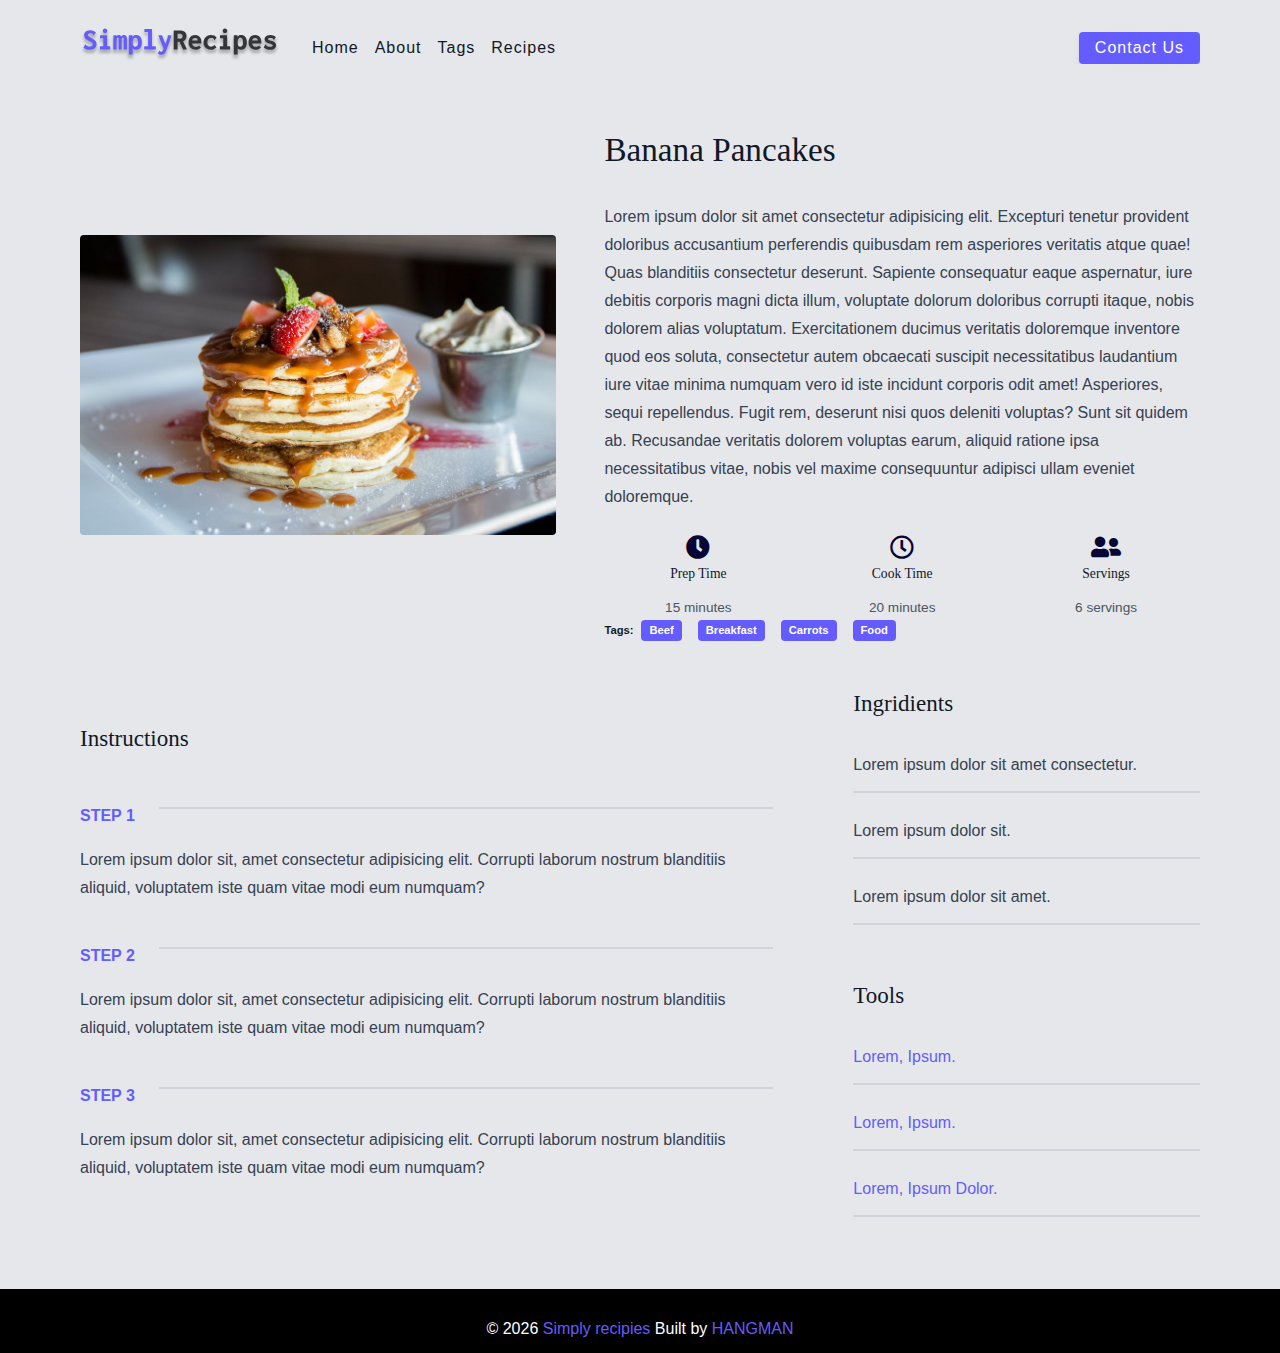
<file: single-recipe.html>
<!DOCTYPE html>
<html lang="en">
  <head>
    <meta charset="UTF-8" />
    <meta http-equiv="X-UA-Compatible" content="IE=edge" />
    <meta name="viewport" content="width=device-width, initial-scale=1.0" />
    <title>Single Recipe || Starter</title>
    <!-- favicon -->
    <link rel="shortcut icon" href="./assets/favicon.ico" type="image/x-icon" />
    <!-- normalize -->
    <link rel="stylesheet" href="./css/normalize.css" />
    <!-- font-awesome -->
    <link
      rel="stylesheet"
      href="https://cdnjs.cloudflare.com/ajax/libs/font-awesome/5.14.0/css/all.min.css"
    />
    <!-- main css -->
    <link rel="stylesheet" href="./css/main.css" />
  </head>
  <body>
  </head>
  <body>
   <div class="navbar">
    <div class="nav-center">
      <div class="nav-header">
        <a href="index.html" class="nav-logo">
          <img src="./assets/logo.svg" alt="Simply recipies">
        </a>
        <button type="button" class="btn nav-btn">
          <i class="fas fa-align-justify"></i>
        </button>
      </div>
      <div class="nav-links">
        <a href="index.html" class="nav-link">Home</a>
        <a href="about.html" class="nav-link">About</a>
        <a href="tags.html" class="nav-link">Tags</a>
        <a href="recipes.html" class="nav-link">Recipes</a>
        <div class="nav-link contact-link">
          <a href="contact.html" class="btn">Contact Us</a>
        </div>
      </div>
    </div>
  </div>  
  <main class="page">  
    <div class="recipe-page">
      <section class="recipe-hero">
        <img src="./assets/recipes/recipe-4.jpeg" class="img recipe-hero-img" alt="pancakes">
        <article>
          <h2>Banana Pancakes</h2>
          <p>Lorem ipsum dolor sit amet consectetur adipisicing elit. Excepturi tenetur provident doloribus accusantium perferendis quibusdam rem asperiores veritatis atque quae! Quas blanditiis consectetur deserunt. Sapiente consequatur eaque aspernatur, iure debitis corporis magni dicta illum, voluptate dolorum doloribus corrupti itaque, nobis dolorem alias voluptatum. Exercitationem ducimus veritatis doloremque inventore quod eos soluta, consectetur autem obcaecati suscipit necessitatibus laudantium iure vitae minima numquam vero id iste incidunt corporis odit amet! Asperiores, sequi repellendus. Fugit rem, deserunt nisi quos deleniti voluptas? Sunt sit quidem ab. Recusandae veritatis dolorem voluptas earum, aliquid ratione ipsa necessitatibus vitae, nobis vel maxime consequuntur adipisci ullam eveniet doloremque.</p>
          <div class="recipe-icons">
            <article>
              <i class="fas fa-clock"></i>
              <h5>prep time</h5>
              <p>15 minutes</p>
            </article>
            <article>
              <i class="far fa-clock"></i>
              <h5>cook time</h5>
              <p>20 minutes</p>
            </article>
            <article>
              <i class="fas fa-user-friends"></i>
              <h5>Servings</h5>
              <p>6 servings</p>
            </article>
          </div>
          <div class="recipe-tags">
            Tags: <a href="beef-template.html">Beef</a>
            <a href="breakfast.html">Breakfast</a>
            <a href="carrots.html">Carrots</a>
            <a href="tag-template.html">Food</a>
          </div>
        </article>
      </section>
      <section class="recipe-content">
        <article>
          <h4>Instructions</h4>
          <div class="single-instruction">
            <header>
              <p>Step 1</p>
              <div></div>
            </header>
            <p>
              Lorem ipsum dolor sit, amet consectetur adipisicing elit. Corrupti laborum nostrum blanditiis aliquid, voluptatem iste quam vitae modi eum numquam?
            </p>
            <div class="single-instruction">
              <header>
                <p>Step 2</p>
                <div></div>
              </header>
              <p>
                Lorem ipsum dolor sit, amet consectetur adipisicing elit. Corrupti laborum nostrum blanditiis aliquid, voluptatem iste quam vitae modi eum numquam?
              </p>
              <div class="single-instruction">
                <header>
                  <p>Step 3</p>
                  <div></div>
                </header>
                <p>
                  Lorem ipsum dolor sit, amet consectetur adipisicing elit. Corrupti laborum nostrum blanditiis aliquid, voluptatem iste quam vitae modi eum numquam?
                </p>
          </div>
        </article>
        <article class="second-column">
          <div>
            <h4>Ingridients</h4>
            <p class="single-ingridient">
              Lorem ipsum dolor sit amet consectetur.
            </p>
            <p class="single-ingridient">
              Lorem ipsum dolor sit.
            </p>
            <p class="single-ingridient">
              Lorem ipsum dolor sit amet.
            </p>
          </div>
          <div>
            <h4>Tools</h4>
            <p class="single-tool">
              Lorem, ipsum.
            </p>
            <p class="single-tool">
              Lorem, ipsum.
            </p>
            <p class="single-tool">
              Lorem, ipsum dolor.
            </p>
          </div>
        </article>
      </section>

    </div>
  </main>
  <footer class="page-footer">
    <p>&copy; <span id="date"></span>
    <span class="footer-logo">Simply recipies</span>
  Built by <a href="https://github.com/HANGMAN11">HANGMAN</a></p>
  </footer>
  <script src="./js/app.js"></script>  
  </body>
</html>
</file>
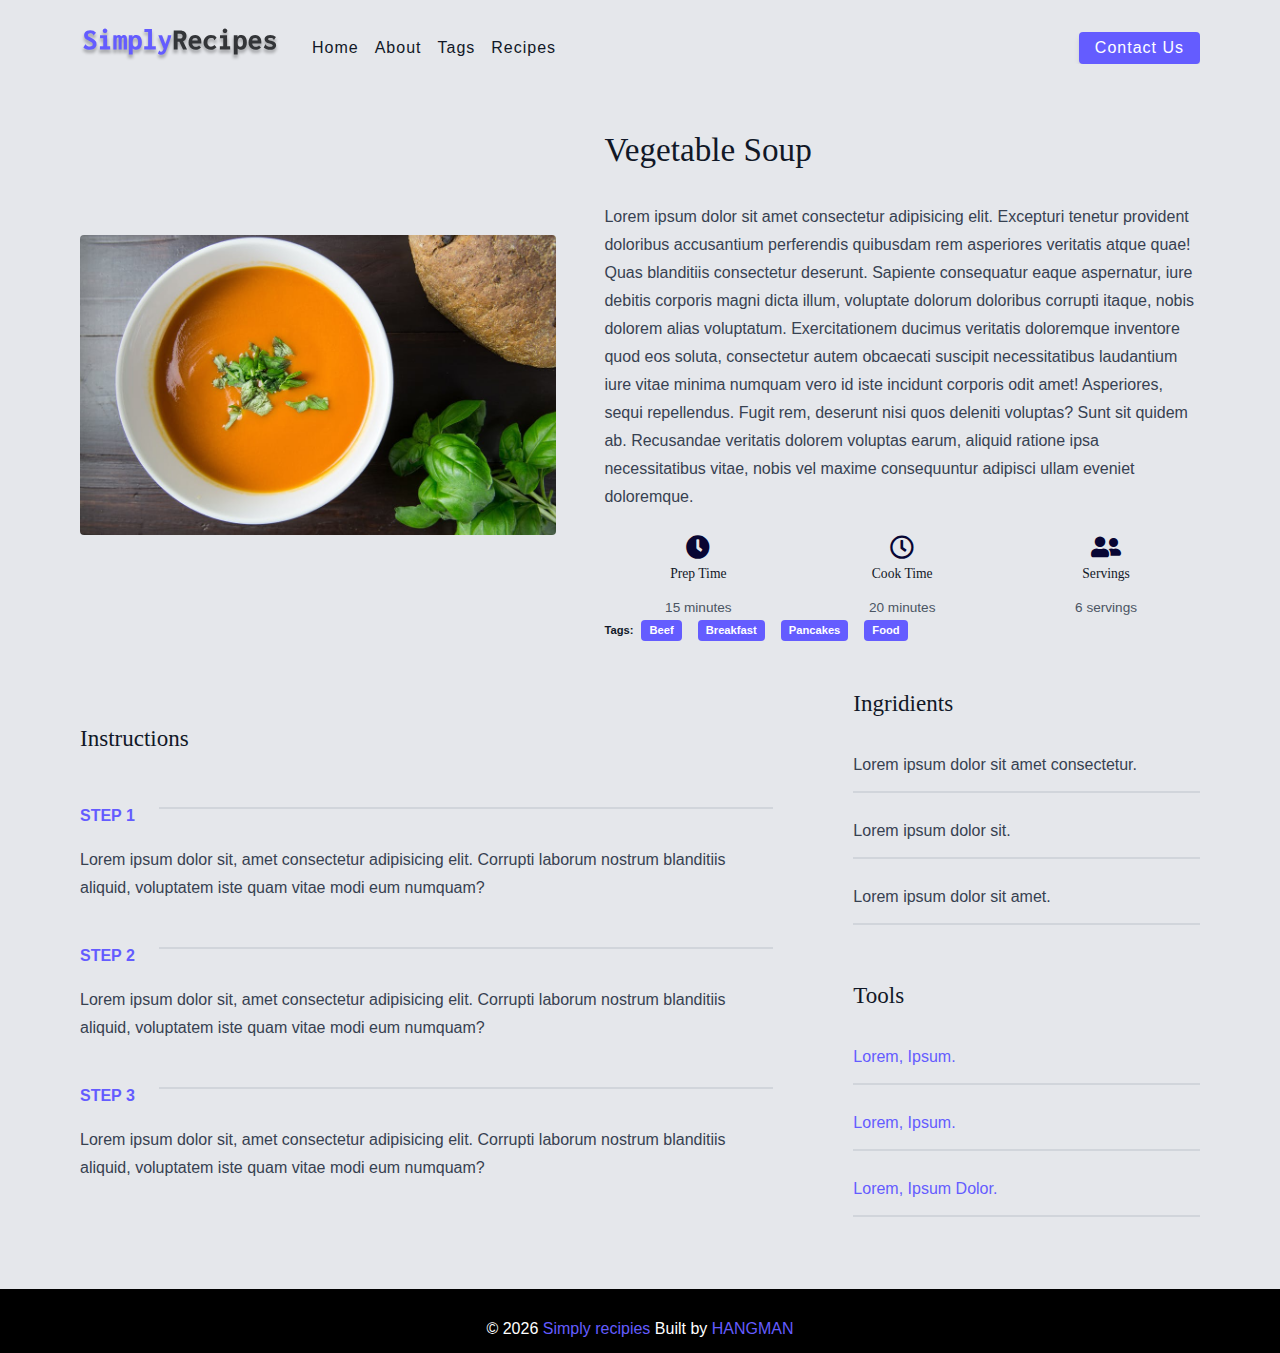
<file: soup.html>
<!DOCTYPE html>
<html lang="en">
  <head>
    <meta charset="UTF-8" />
    <meta http-equiv="X-UA-Compatible" content="IE=edge" />
    <meta name="viewport" content="width=device-width, initial-scale=1.0" />
    <title>Single Recipe || Starter</title>
    <!-- favicon -->
    <link rel="shortcut icon" href="./assets/favicon.ico" type="image/x-icon" />
    <!-- normalize -->
    <link rel="stylesheet" href="./css/normalize.css" />
    <!-- font-awesome -->
    <link
      rel="stylesheet"
      href="https://cdnjs.cloudflare.com/ajax/libs/font-awesome/5.14.0/css/all.min.css"
    />
    <!-- main css -->
    <link rel="stylesheet" href="./css/main.css" />
  </head>
  <body>
  </head>
  <body>
   <div class="navbar">
    <div class="nav-center">
      <div class="nav-header">
        <a href="index.html" class="nav-logo">
          <img src="./assets/logo.svg" alt="Simply recipies">
        </a>
        <button type="button" class="btn nav-btn">
          <i class="fas fa-align-justify"></i>
        </button>
      </div>
      <div class="nav-links">
        <a href="index.html" class="nav-link">Home</a>
        <a href="about.html" class="nav-link">About</a>
        <a href="tags.html" class="nav-link">Tags</a>
        <a href="recipes.html" class="nav-link">Recipes</a>
        <div class="nav-link contact-link">
          <a href="contact.html" class="btn">Contact Us</a>
        </div>
      </div>
    </div>
  </div>  
  <main class="page">  
    <div class="recipe-page">
      <section class="recipe-hero">
        <img src="./assets/recipes/recipe-3.jpeg" class="img recipe-hero-img" alt="soup">
        <article>
          <h2>Vegetable soup</h2>
          <p>Lorem ipsum dolor sit amet consectetur adipisicing elit. Excepturi tenetur provident doloribus accusantium perferendis quibusdam rem asperiores veritatis atque quae! Quas blanditiis consectetur deserunt. Sapiente consequatur eaque aspernatur, iure debitis corporis magni dicta illum, voluptate dolorum doloribus corrupti itaque, nobis dolorem alias voluptatum. Exercitationem ducimus veritatis doloremque inventore quod eos soluta, consectetur autem obcaecati suscipit necessitatibus laudantium iure vitae minima numquam vero id iste incidunt corporis odit amet! Asperiores, sequi repellendus. Fugit rem, deserunt nisi quos deleniti voluptas? Sunt sit quidem ab. Recusandae veritatis dolorem voluptas earum, aliquid ratione ipsa necessitatibus vitae, nobis vel maxime consequuntur adipisci ullam eveniet doloremque.</p>
          <div class="recipe-icons">
            <article>
              <i class="fas fa-clock"></i>
              <h5>prep time</h5>
              <p>15 minutes</p>
            </article>
            <article>
              <i class="far fa-clock"></i>
              <h5>cook time</h5>
              <p>20 minutes</p>
            </article>
            <article>
              <i class="fas fa-user-friends"></i>
              <h5>Servings</h5>
              <p>6 servings</p>
            </article>
          </div>
          <div class="recipe-tags">
            Tags: <a href="tag-template.html">Beef</a>
            <a href="tag-template.html">Breakfast</a>
            <a href="tag-template.html">Pancakes</a>
            <a href="tag-template.html">Food</a>
          </div>
        </article>
      </section>
      <section class="recipe-content">
        <article>
          <h4>Instructions</h4>
          <div class="single-instruction">
            <header>
              <p>Step 1</p>
              <div></div>
            </header>
            <p>
              Lorem ipsum dolor sit, amet consectetur adipisicing elit. Corrupti laborum nostrum blanditiis aliquid, voluptatem iste quam vitae modi eum numquam?
            </p>
            <div class="single-instruction">
              <header>
                <p>Step 2</p>
                <div></div>
              </header>
              <p>
                Lorem ipsum dolor sit, amet consectetur adipisicing elit. Corrupti laborum nostrum blanditiis aliquid, voluptatem iste quam vitae modi eum numquam?
              </p>
              <div class="single-instruction">
                <header>
                  <p>Step 3</p>
                  <div></div>
                </header>
                <p>
                  Lorem ipsum dolor sit, amet consectetur adipisicing elit. Corrupti laborum nostrum blanditiis aliquid, voluptatem iste quam vitae modi eum numquam?
                </p>
          </div>
        </article>
        <article class="second-column">
          <div>
            <h4>Ingridients</h4>
            <p class="single-ingridient">
              Lorem ipsum dolor sit amet consectetur.
            </p>
            <p class="single-ingridient">
              Lorem ipsum dolor sit.
            </p>
            <p class="single-ingridient">
              Lorem ipsum dolor sit amet.
            </p>
          </div>
          <div>
            <h4>Tools</h4>
            <p class="single-tool">
              Lorem, ipsum.
            </p>
            <p class="single-tool">
              Lorem, ipsum.
            </p>
            <p class="single-tool">
              Lorem, ipsum dolor.
            </p>
          </div>
        </article>
      </section>

    </div>
  </main>
  <footer class="page-footer">
    <p>&copy; <span id="date"></span>
    <span class="footer-logo">Simply recipies</span>
  Built by <a href="https://github.com/HANGMAN11">HANGMAN</a></p>
  </footer>
  <script src="./js/app.js"></script>  
  </body>
</html>
</file>
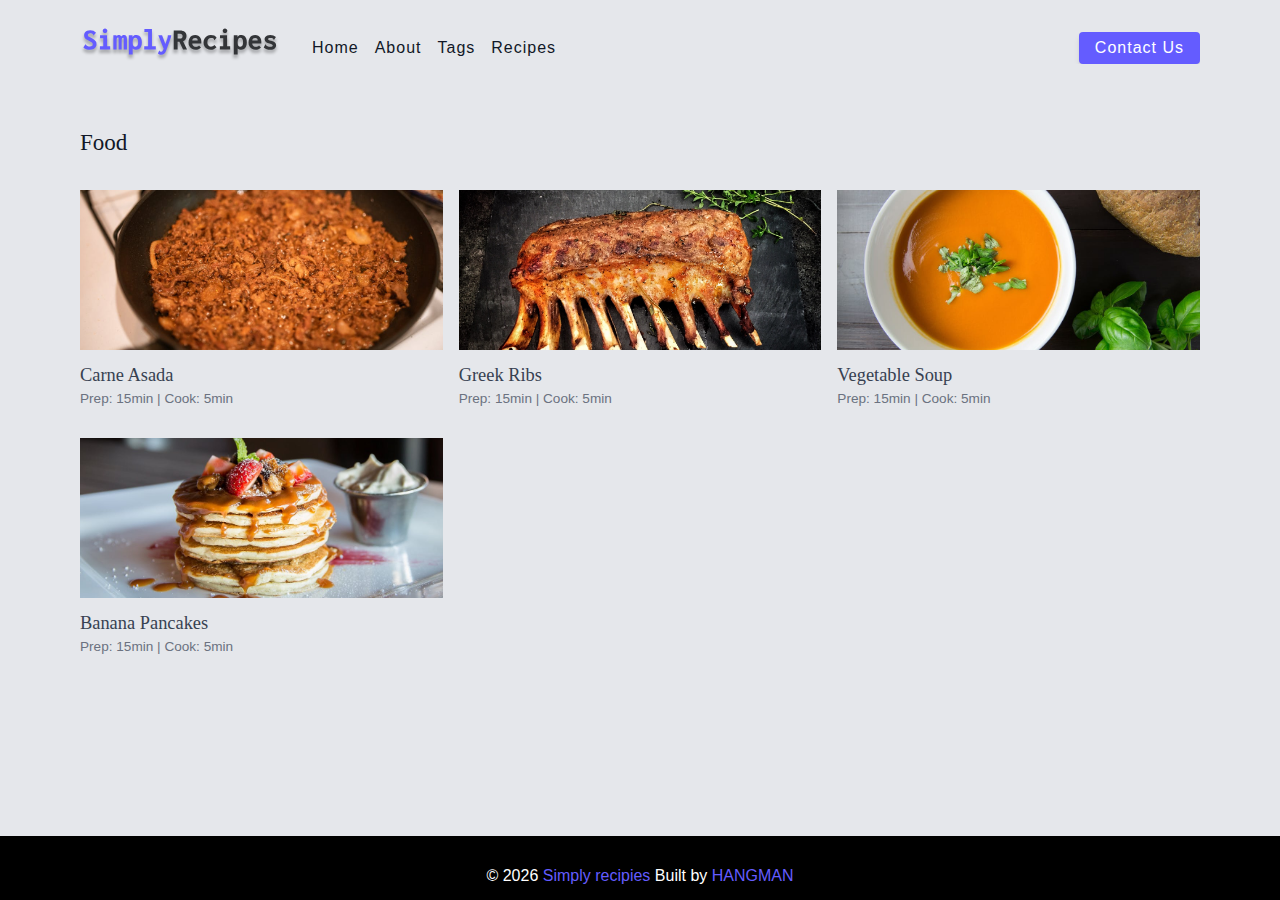
<file: tag-template.html>
<!DOCTYPE html>
<html lang="en">
  <head>
    <meta charset="UTF-8" />
    <meta http-equiv="X-UA-Compatible" content="IE=edge" />
    <meta name="viewport" content="width=device-width, initial-scale=1.0" />
    <title>Beef|| Starter</title>
    <!-- favicon -->
    <link rel="shortcut icon" href="./assets/favicon.ico" type="image/x-icon" />
    <!-- normalize -->
    <link rel="stylesheet" href="./css/normalize.css" />
    <!-- font-awesome -->
    <link
      rel="stylesheet"
      href="https://cdnjs.cloudflare.com/ajax/libs/font-awesome/5.14.0/css/all.min.css"
    />
    <!-- main css -->
    <link rel="stylesheet" href="./css/main.css" />
  </head>
  <body>
   <div class="navbar">
    <div class="nav-center">
      <div class="nav-header">
        <a href="index.html" class="nav-logo">
          <img src="./assets/logo.svg" alt="Simply recipies">
        </a>
        <button type="button" class="btn nav-btn">
          <i class="fas fa-align-justify"></i>
        </button>
      </div>
      <div class="nav-links">
        <a href="index.html" class="nav-link">Home</a>
        <a href="about.html" class="nav-link">About</a>
        <a href="tags.html" class="nav-link">Tags</a>
        <a href="recipes.html" class="nav-link">Recipes</a>
        <div class="nav-link contact-link">
          <a href="contact.html" class="btn">Contact Us</a>
        </div>
      </div>
    </div>
  </div>  
  <main class="page">  
    <div>
      <h4>Food</h4>
      <div class="recipes-list">
        <a href="single-recipe.html" class="recipe">
          <img src="./assets/recipes/recipe-1.jpeg" alt="food"
          class="img recipe-img">
          <h5>carne asada</h5>
          <p>Prep: 15min | Cook: 5min</p>
        </a>
        <a href="beef.html" class="recipe">
          <img src="./assets/recipes/recipe-2.jpeg" alt="food"
          class="img recipe-img">
          <h5>Greek ribs</h5>
          <p>Prep: 15min | Cook: 5min</p>
        </a>
        <a href="single-recipe.html" class="recipe">
          <img src="./assets/recipes/recipe-3.jpeg" alt="food"
          class="img recipe-img">
          <h5>Vegetable soup</h5>
          <p>Prep: 15min | Cook: 5min</p>
        </a>
        <a href="single-recipe.html" class="recipe">
          <img src="./assets/recipes/recipe-4.jpeg" alt="food"
          class="img recipe-img">
          <h5>Banana pancakes</h5>
          <p>Prep: 15min | Cook: 5min</p>
        </a>
      </div>

    </div>
  </main>
  <footer class="page-footer">
    <p>&copy; <span id="date"></span>
    <span class="footer-logo">Simply recipies</span>
  Built by <a href="https://github.com/HANGMAN11">HANGMAN</a></p>
  </footer>
  <script src="./js/app.js"></script>  
  </body>
</html>
</file>
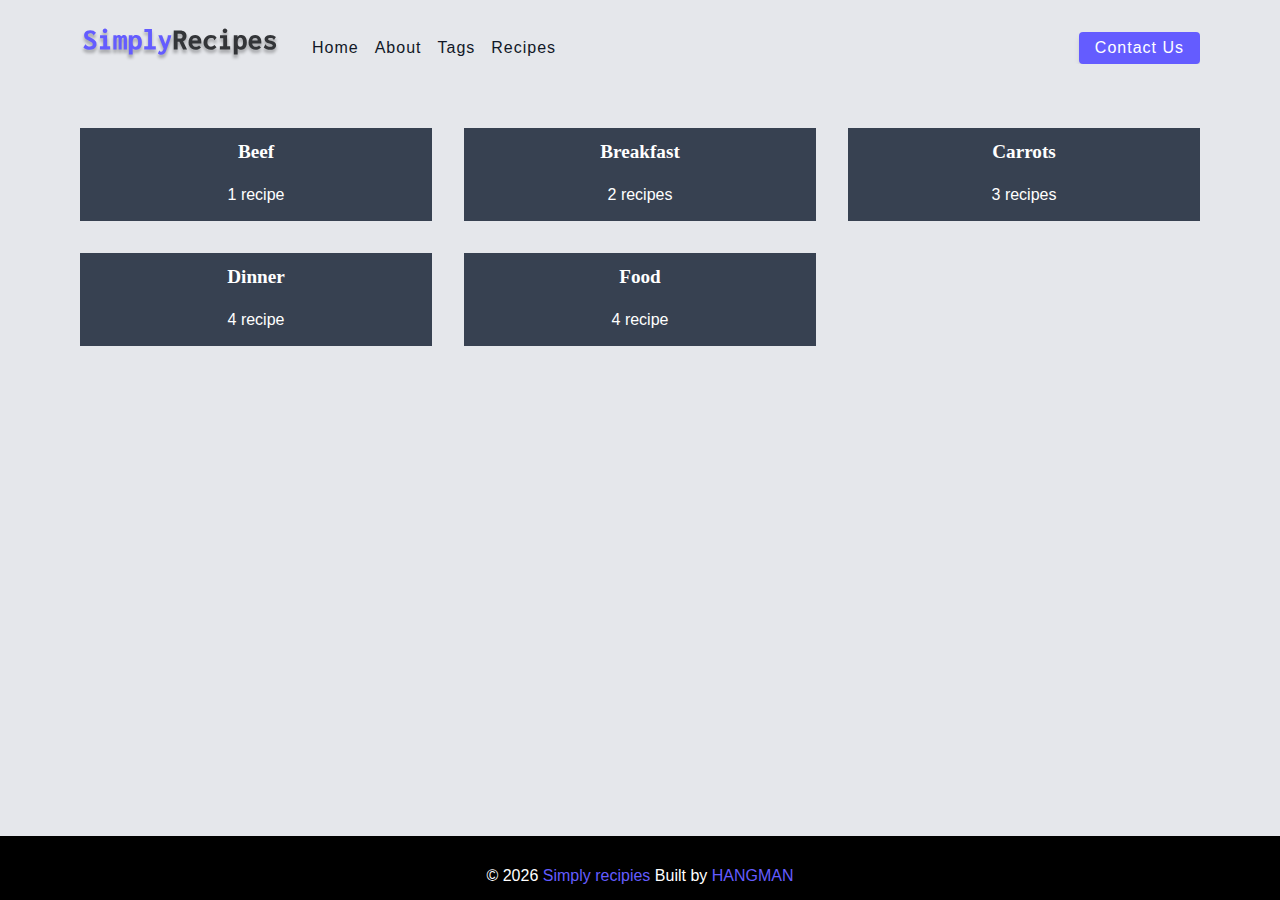
<file: tags.html>
<!DOCTYPE html>
<html lang="en">
  <head>
    <meta charset="UTF-8" />
    <meta http-equiv="X-UA-Compatible" content="IE=edge" />
    <meta name="viewport" content="width=device-width, initial-scale=1.0" />
    <title>Tags || Starter</title>
    <!-- favicon -->
    <link rel="shortcut icon" href="./assets/favicon.ico" type="image/x-icon" />
    <!-- normalize -->
    <link rel="stylesheet" href="./css/normalize.css" />
    <!-- font-awesome -->
    <link
      rel="stylesheet"
      href="https://cdnjs.cloudflare.com/ajax/libs/font-awesome/5.14.0/css/all.min.css"
    />
    <!-- main css -->
    <link rel="stylesheet" href="./css/main.css" />
  </head>
  <body>
   <body>
    <div class="navbar">
     <div class="nav-center">
       <div class="nav-header">
         <a href="index.html" class="nav-logo">
           <img src="./assets/logo.svg" alt="Simply recipies">
         </a>
         <button type="button" class="btn nav-btn">
           <i class="fas fa-align-justify"></i>
         </button>
       </div>
       <div class="nav-links">
         <a href="index.html" class="nav-link">Home</a>
         <a href="about.html" class="nav-link">About</a>
         <a href="tags.html" class="nav-link">Tags</a>
         <a href="recipes.html" class="nav-link">Recipes</a>
         <div class="nav-link contact-link">
           <a href="contact.html" class="btn">Contact Us</a>
         </div>
       </div>
     </div>
   </div>  
   <main class="page">  
    <section class="tags-wrapper">
      <a href="beef-template.html" class="tag">
        <h5>beef</h5>
        <p>1 recipe</p>
      </a>
      <a href="breakfast.html" class="tag">
        <h5>Breakfast</h5>
        <p>2 recipes</p>
      </a>
      <a href="carrots.html" class="tag">
        <h5>Carrots</h5>
        <p>3 recipes</p>
      </a>
      <a href="tag-template.html" class="tag">
        <h5>dinner</h5>
        <p>4 recipe</p>
      </a>
      <a href="tag-template.html" class="tag">
        <h5>food</h5>
        <p>4 recipe</p>
      </a>
    </section>
  </main>
   <footer class="page-footer">
     <p>&copy; <span id="date"></span>
     <span class="footer-logo">Simply recipies</span>
   Built by <a href="https://github.com/HANGMAN11">HANGMAN</a></p>
   </footer>
   <script src="./js/app.js"></script>  
   </body>
 </html>
</file>
<file: css/main.css>
*,
::after,
::before {
  box-sizing: border-box;
}
/* fonts */

@import url('https://fonts.googleapis.com/css?family=Roboto:400|Lora:400');

html {font-size: 100%;} 

:root{
   /* primary */
   --primary-100: #d4d2ff;
   --primary-200: #aaa5ff;
   --primary-300: #7f79ff;
   --primary-400: #554cff;
   --primary-500: #645cff ;
   --primary-600: #2219cc;
   --primary-700: #191399;
   --primary-800: #110c66;
   --primary-900: #080633;
  /* grey */
  --grey-50: #f9fafb;
  --grey-100:#f3f4f6;
  --grey-200: #e5e7eb;
  --grey-300: #d1d5db;
  --grey-400: #9ca3af;
  --grey-500: #6b7280;
  --grey-600: #4b5563;
  --grey-700: #374151; 
  --grey-800: #1f2937;
  --grey-900: #111827;
  /* rest of colors */
  --black: #222;
  --white: #fff;
  --red-light: #f8d7da;
  --red-dark: #842029;
  --green-light: #d1e7dd;
  --green-dark: #0f5132;
  /* fonts */
  --headingFont: 'Lora', serif;
  --bodyFont: 'Roboto', sans-serif;
  --smallText: 0.7em;
  --background-color: var(--grey-200);
  --text-color: var(--grey-900);
  --borderRadius: 0.25rem;
  --letterSpacing: 1px;
  --transition:0.6s ease-in-out all;
  --max-width:1120px;
  --fixed-width:560px;

  /* box shadow */

  --shadow-1: 0 1px 3px 0 rgb(0 0 0 / 0.1), 0 1px 2px -1px rgb(0 0 0 / 0.1);
  --shadow-2:0 4px 6px -1px rgb(0 0 0 / 0.1), 0 2px 4px -2px rgb(0 0 0 / 0.1);
  --shadow-3:0 10px 15px -3px rgb(0 0 0 / 0.1), 0 4px 6px -4px rgb(0 0 0 / 0.1);
  --shadow-4:0 20px 25px -5px rgb(0 0 0 / 0.1), 0 8px 10px -6px rgb(0 0 0 / 0.1);
}

body {
  background: var(--background-color);
  font-family: var(--bodyFont);
  font-weight: 400;
  line-height: 1.75;
  color: var(--text-color);
}

p {margin-bottom: 1.5rem;
max-width: 50em;}

h1, h2, h3, h4, h5 {
  margin: 0;
  margin-bottom: 2rem;
  font-family: var(--headingFont);
  font-weight: 400;
  line-height: 1.3;
  text-transform: capitalize;
}

h1 {
  margin-top: 0;
  font-size: 2.488rem;
}

h2 {font-size: 2.074rem;}

h3 {font-size: 1.728rem;}

h4 {font-size: 1.44rem;}

h5 {font-size: 1.2rem;}

small, .text_small {font-size: var(--smallText);}
a{
  text-decoration: none;
}

ul{
  list-style-type: none;
  padding: 0;
}

.img{
  width: 100%;
  display: block;
  object-fit: cover;
}

.container{
  width:40vw;
  border: 5px solid var(--primary-500);
  border-radius: var(--borderRadius);
  max-width: var(--max-width);
  
}

.btn{
  cursor: pointer;
  background-color: var(--primary-500);
  color: var(--white);
  border: transparent;
  border-radius: var(--borderRadius);
  letter-spacing: var(--letterSpacing);
  padding: 0.375rem 0.75rem;
  box-shadow: var(--shadow-2);
  transition: var(--transition);
  text-transform: capitalize;
  display: inline-block;
 

}

.btn:hover{
  background: var(--primary-800);
  box-shadow: var(--shadow-3)
}
.btn-alt{
  color: var(--primary-500);
  background-color: var(--primary-200);
}
.btn-alt:hover{
  color:var(--primary-200);
  background-color: var(--primary-900);
}
.alert{
  padding: 0.375rem 0.75rem;
  margin-bottom: 1rem;
  border-color: transparent;
  border-radius: var(--borderRadius);
}
.alert-danger{
  color: var(--red-dark);
  background-color: var(--red-light);
}
.alert-safe{
  color: var(--green-dark);
  background-color: var(--green-light);
}

.form{
  width: 90vw;
  max-width: var(--fixed-width);
  background: var(--white);
  border-radius: var(--borderRadius);
  box-shadow: var(--shadow-2);
  padding: 2rem 2.5rem;
  margin: 3rem auto;
}

.form-label{
  display:block;
  font-size: var(--smallText);
  margin-bottom: 0.5rem;
  text-transform: capitalize;
  letter-spacing: var(--letterSpacing);
}

.form-input,.form-textarea{
  width:100%;
  padding: 0.375rem 0.75rem;
  border-radius: var(--borderRadius);
  background-color: var(--background-color);
  border:1px solid var(--grey-200);
}
.form-row{
  margin-bottom: 1rem;
}
.form-textarea{
  height: 7rem; 
}

::placeholder{
  font-family: inherit;
  color: var(--grey-400)
}

.form-alert{
  color: var(--red-dark);
  letter-spacing: var(--letterSpacing);
  text-transform: capitalize;
}

@keyframes spinner{
  to{
    transform:rotate(360deg);
  }
}

/* alert */
.loading{
  width:6rem;
  height:6rem;
  border: 5px solid var(--grey-600);
  border-radius: 50%;
  border-top-color: var(--primary-500);
  animation: spinner 0.6s linear infinite;
  margin: 0 auto;
}

/* title */

.title{
  text-align: center;
}
.title-underline{
  background: var(--primary-500);
  width: 7rem;
  height: 0.25rem;
  margin: 0 auto;
  margin-top: -1rem;
}
/*
=============== 
Navbar
===============
*/

.navbar{
  display: flex;
  justify-content: center;
  align-items: center;
}

.nav-center{
  width: 90vw;
  max-width: var(--max-width);
}

.nav-header{
  height: 6rem;
  display: flex;
  justify-content: space-between;
  align-items: center;
}

.nav-header img{
  width: 200px;
}
.nav-btn{
  padding: 0.15rem 0.75rem;
}

.nav-btn i{
  font-size: 1.25rem;
}

.nav-links{
  display: flex;
  flex-direction: column;
  height: 0;
  overflow: hidden;
  transition: var(--transition);
}
.show-links{
  height: 310px;
}
.nav-link{
  display: block;
  text-align: center;
  color: var(--grey-900);
  letter-spacing: var(--letterSpacing);
  padding: 1rem 0rem;
  border-top: 1px solid var(--grey-600);
  transition: var(--transition);
}
.nav-link:hover{
  color: var(--primary-100)
}
.contact-link a{
  padding: 0.15rem 1rem;
}

@media screen and (min-width:992px){
  .nav-btn{
    display: none;
  }
  .navbar{
    height: 6rem;
  }
  .nav-center{
    display: flex;
    align-items: center;
  }
  .nav-header{
    height: auto;
    margin-right: 2rem;
  }
  .nav-links{
    height: auto;
    flex-direction: row;
    align-items: center;
    width:100%;
  }
  .nav-link{
    padding: 0;
    border-top: none;
    margin-right: 1rem;
    font-size: 1rem;
  }
  .contact-link{
    margin-left: auto;
    margin-right: 0;
  }
}

/*
=============== 
Page
===============
*/

.page{
  width:90vw;
  max-width: var(--max-width);
  margin: 0 auto;
  padding-top: 2rem;
  min-height: calc(100vh - (6rem + 4rem));
}


/*
=============== 
Footer
===============
*/

.page-footer{
  height: 4rem;
  background: black;
  color: white;
  display: flex;
  align-items: center;
  justify-content: center;
}
.page-footer p{
  margin-bottom: 0;
}
.footer-logo, .page-footer a{
  color: var(--primary-500)
}


/*
=============== 
hero
===============
*/

.hero{
  height: 40vh;
  background: url(../assets/main.jpeg) center/cover no-repeat;
  position: relative;
}

.hero-container{
  position: absolute;
  width: 100%;
  height: 100%;
  top:0;
  left:0;
  background: rgba(0,0,0,0.4);
  display: flex;
  align-items: center;
  justify-content: center;
}

.hero-text{
  text-align: center;
  color:white;
}
@media screen {
  .hero-text h1{
    font-size: 4rem;
    margin-bottom: 0;
  }
}

/*
=============== 
recipes
===============
*/

.recipes-container{
  display: grid;
  gap: 2rem 1rem;
}

.tags-container{
  order: 1;
  display: flex;
  flex-direction: column;
  padding-bottom: 3rem;
}

.recipes-list{
  display: grid;
  gap: 2rem 1rem;
  padding-bottom: 3rem;
}
.tags-container h4{
  margin-bottom: 0.5rem;
  font-weight: 500;
}
.tags-list{
  display: grid;
  grid-template-columns: 1fr 1fr 1fr;
}
.tags-list a{
  display: block;
  color: var(--grey-500);
  transition: var(--transition);
}

.tags-list a:hover{
  color:var(--primary-500)
}
.recipe{
  display:block;
}
.recipe-img{
  height: 15rem;
  margin-bottom: 1rem;
}

.recipe h5{
  margin-bottom: 0;
  line-height: 1;
  color:var(--grey-700)
}

.recipe p{
  margin-bottom: 0;
  line-height: 1;
  margin-top: 0.5rem;
  color:var(--grey-500)
}

@media screen and (min-width: 576px) {
  .recipes-list{
    grid-template-columns: 1fr 1fr;
  }
  .recipe-img{
    height: 10rem;
  }
}

@media screen and (min-width: 992px) {
  .recipes-container{
    grid-template-columns: 200px 1fr;
  }
  .recipe p{
    font-size: 0.85rem
  }
  .tags-container{
    order:0;
  }
  .tags-list{
    grid-template-columns: 1fr;
  }
}

@media screen and (min-width: 1200px) {
  .recipe h5{
    font-size: 1.15rem
  }
  .recipes-list{
    grid-template-columns: 1fr 1fr 1fr;
  }
}


/*
=============== 
error
===============
*/

.error-page{
  text-align: center;
  padding-top: 5rem;
}

.error-page h1{
  font-size: 9rem;
}


.featured-title{
  text-align: center;
}

/*
=============== 
About page
===============
*/

.about-page h2{
  text-transform: none;
  font-weight: bold;
}

.about-img{
  border-radius: var(--borderRadius);
  height: 300px;
}

.about-page{
  display: grid;
  gap: 2rem 4rem;
  padding-bottom: 3rem;
}
 
@media screen and (min-width:992px){
  .about-page{
    grid-template-columns: 1fr 1fr;
    grid-template-rows: 400px;
    align-items: center;
  }
  .about-img{
    height: 100%;
  }
}
/*
=============== 
Contact form
===============
*/

.contact-form{
  width: 100%;
  margin: 0;
}

.contact-container{
  display: grid;
  gap: 2rem 3rem;
  padding-bottom: 3rem;
}

@media screen and(min-width:992px){
  .contact-container{
    grid-template-columns: 1fr 450px;
    align-items: center;
  }
  
}

/*
=============== 
Tags page
===============
*/

.tags-wrapper{
  display: grid;
  gap:2rem;
  padding-bottom: 3rem;
}

.tag{
  background: var(--grey-700);
  color:white;
  border: var(--borderRadius);
  text-align: center;
  transition: var(--transition);
  padding: 0.75rem 0;

}

.tag:hover{
  background-color: var(--primary-600);
}

.tag h5, .tag p{
  margin-bottom: 0;
}
.tag h5{
  font-weight: 600;
}

@media screen and (min-width:576px) {
  .tags-wrapper{
    grid-template-columns: 1fr 1fr;
  }
}

@media screen and (min-width:992px) {
  .tags-wrapper{
    grid-template-columns: repeat(3, 1fr);
  }
}

/*
=============== 
Single Recipe Page
===============
*/

.recipe-hero{
  display: grid;
  gap: 3rem;
}

.recipe-hero-img{
  height: 300px;
  border-radius: var(--borderRadius);
}

.recipe-hero p{
  color: var(--grey-700);
}

.recipe-icons{
  display:grid;
  grid-template-columns: repeat(3, 1fr);
  gap: 1rem;
  margin: 2rem, 0;
  text-align: center;
}
.recipe-icons i{
  font-size: 1.5rem;
  color:#080633
}
.recipe-icons h5, .recipe-icons p{
  margin-bottom: 0;
  font-size: 0.85rem;
}
.recipe-icons p{
  color: var(--grey-600)
}
.recipe-tags{
  display: flex;
  align-items: center;
  flex-wrap: wrap;
  font-size: 0.7em;
  font-weight: 600;
}

.recipe-tags a{
  background: var(--primary-500);
  border-radius: var(--borderRadius );
  color: var(--white);
  padding: 0.05rem 0.5rem;
  margin: 0 0.5rem;
}

@media screen and (min-width:992px) {
  .recipe-hero{
    grid-template-columns: 4fr 5fr;
    align-items: center;
  }
}

.recipe-content{
  padding: 3rem 0;
  display: grid;
  gap: 2rem 5rem;
}

@media screen and (min-width:992px) {
  .recipe-content{
    grid-template-columns: 2fr 1fr;
    align-items: center;
  }
}

.single-instruction header{
  display: grid;
  grid-template-columns: auto 1fr;
  gap: 1.5rem;
  align-items: center;
}

.single-instruction header p{
  text-transform: uppercase;
  font-weight: 600;
  margin-bottom: 0;
  color: var(--primary-500);
}

.single-instruction > p{
  color: var(--grey-700)
}

.single-instruction header div{
  height: 2px;
  background: var(--grey-300);
}

.second-column{
  display: grid;
  row-gap: 2rem;
}

.single-ingridient{
  border-bottom: 2px solid var(--grey-300);
  padding-bottom: 0.75rem;
  color: var(--grey-700);
}

.single-tool{
  border-bottom: 2px solid var(--grey-300);
  padding-bottom: 0.75rem;
  color: var(--primary-500);
  text-transform: capitalize
}
</file>
